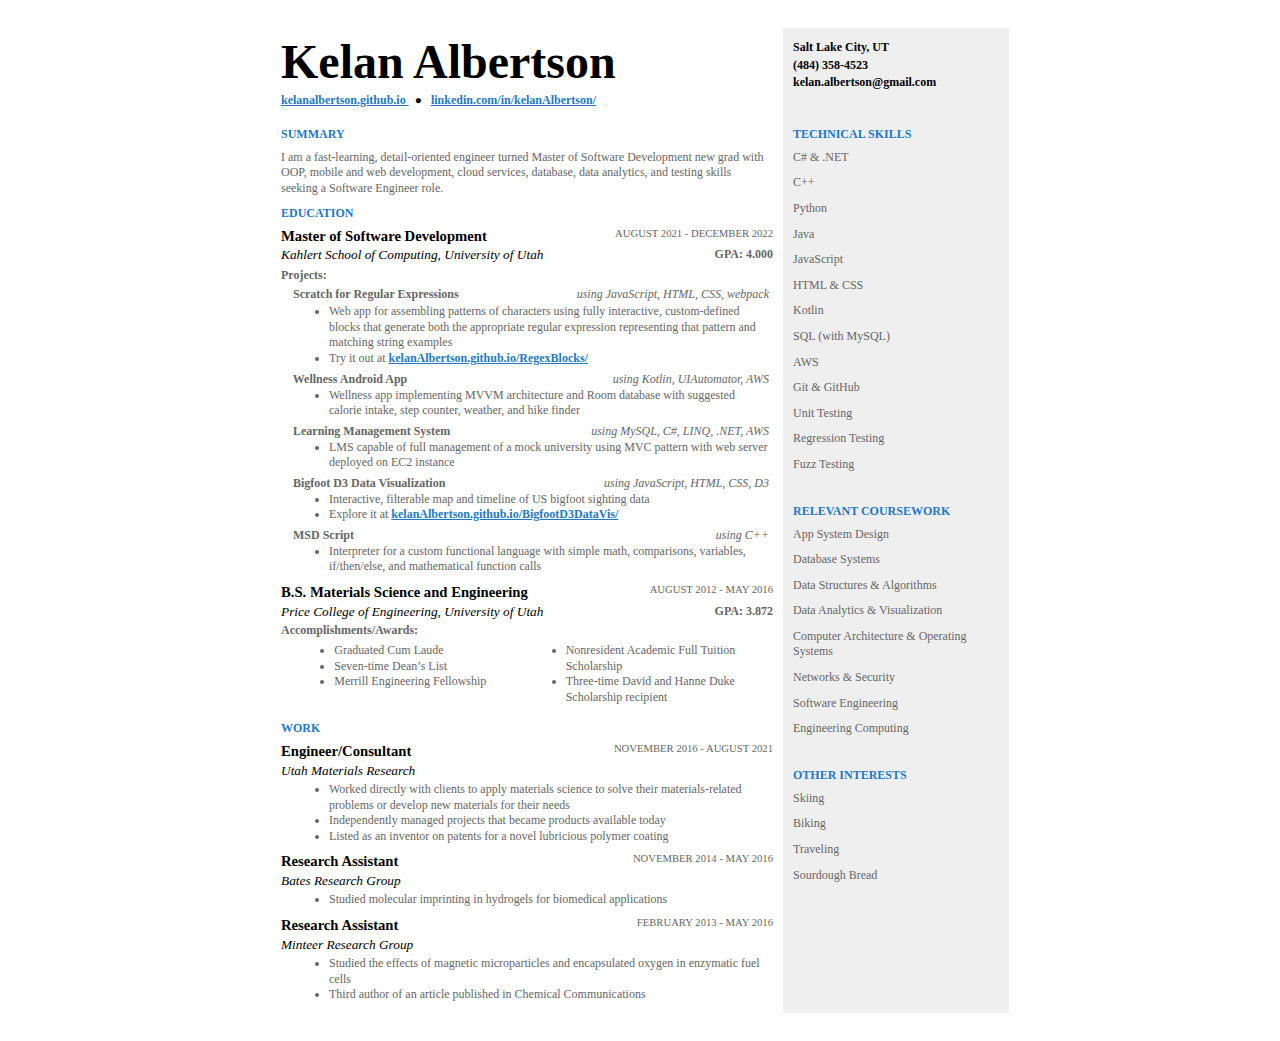
<file: index.html>
<html>
  <head>
    <title>Kelan Albertson</title>
    <meta charset="utf-8"/>
    <link rel="stylesheet" href="styles.css"/>
  </head>

  <body class="c30 doc-content">
    <table class="c7">
      <tr class="c24">
        <td class="c13" colspan="1" rowspan="1">
          <p class="c34 title" id="h.x8fm1uorkbaw">
            <span class="name">Kelan Albertson</span>
          </p>
          <p class="c34 subtitle" id="h.ymi089liagec">
            <span class="c17 bold">
              <a class="c45" href="https://kelanalbertson.github.io">kelanalbertson.github.io</a>
            </span>
            <span>&nbsp; &#9679; &nbsp;</span>
            <span class="c17 bold">
              <a class="c45" href="https://www.linkedin.com/in/kelanAlbertson/">linkedin.com/in/kelanAlbertson/</a>
            </span>
          </p>
        </td>
        <td class="c20" colspan="1" rowspan="1">
          <p class="contactInfo">
            <span class="c25 bold">Salt Lake City, UT</span>
          </p>
          <p class="contactInfo">
            <span class="c25 bold">(484) 358-4523</span>
          </p>
          <p class="contactInfo">
            <span class="c25 bold">kelan.albertson@gmail.com</span>
          </p>
        </td>
      </tr>
      <tr class="c53">
        <td class="c13" colspan="1" rowspan="1">
          <h1 class="firstSectionTitle" id="h.d723kzue6hcd">
            <span class="bold c22">SUMMARY</span>
          </h1>
          <p class="c47">
            <span class="plainText">I am a fast-learning, detail-oriented engineer turned Master of Software Development new grad with 
                OOP, mobile and web development, cloud services, database, data analytics, and testing skills seeking a 
                Software Engineer role.</span>
          </p>
          <h1 class="otherSectionTitle" id="h.2jguokxqg1i">
            <span>EDUCATION</span>
          </h1>
          <h2 class="subjectTitle" id="h.pfx0oz1lrxq0">
            <span class="alignLeft">Master of Software Development</span>
            <span class="dateRange alignRight">AUGUST 2021 - DECEMBER 2022</span>
            <br style="clear:both;"/>
          </h2>
          <h2 class="subjectSubtitle" id="h.jfdpucxq2d6q">
            <span class="c4 alignLeft">Kahlert School of Computing, University of Utah</span>
            <span class="gpa alignRight">GPA: 4.000</span>
            <br style="clear:both;"/>
          </h2>
          <p class="c15">
            <span class="bold c26">Projects:</span>
          </p>
          <a href="https://kelanalbertson.github.io/RegexBlocks/">
            <div class="highlightLink">
              <p class="c46">
                <span class="bold alignLeft">&nbsp; &nbsp; Scratch for Regular Expressions</span>
                <span class="c36 c28 alignRight">using JavaScript, HTML, CSS, webpack</span>
                <br style="clear:both;"/>
              </p>
              <ul class="c16 lst-kix_eiq15v8qhc3b-0 start">
                <li class="c3 li-bullet-0">
                  <span class="plainText">Web app for assembling patterns of characters using fully interactive, custom-defined blocks 
                      that generate both the appropriate regular expression representing that pattern and matching string examples</span>
                </li>
                <li class="c3 li-bullet-0">
                  <span class="plainText">Try it out at </span>
                  <span class="c17 bold">kelanAlbertson.github.io/RegexBlocks/
                    <!-- <a class="c45" href="https://kelanalbertson.github.io/RegexBlocks/">kelanAlbertson.github.io/RegexBlocks/</a> -->
                  </span>
                </li>
              </ul>
            </div>
          </a>
          <p class="c10">
            <span class="bold alignLeft">&nbsp; &nbsp; Wellness Android App</span>
            <span class="c36 c28 alignRight">using Kotlin, UIAutomator, AWS</span>
            <br style="clear:both;"/>
          </p>
          <ul class="c16 lst-kix_dtioxxule6tl-0 start">
            <li class="c3 li-bullet-0">
              <span class="plainText">Wellness app implementing MVVM architecture and Room database with suggested calorie intake, 
                step counter, weather, and hike finder</span>
            </li>
          </ul>
          <p class="c10">
            <span class="bold alignLeft">&nbsp; &nbsp; Learning Management System</span>
            <span class="c36 c28 alignRight">using MySQL, C#, LINQ, .NET, AWS</span>
            <br style="clear:both;"/>
          </p>
          <ul class="c16 lst-kix_assmsf8ayi2q-0 start">
            <li class="c3 li-bullet-0">
              <span class="plainText">LMS capable of full management of a mock university using MVC pattern with web server deployed on EC2 
                instance</span>
            </li>
          </ul>
          <a href="https://kelanalbertson.github.io/BigfootD3DataVis/">
            <div class="highlightLink">
              <p class="c10">
                <span class="bold alignLeft">&nbsp; &nbsp; Bigfoot D3 Data Visualization</span>
                <span class="c28 c36 alignRight">using JavaScript, HTML, CSS, D3</span>
                <br style="clear:both;"/>
              </p>
              <ul class="c16 lst-kix_exz8a46j8ltc-0 start">
                <li class="c3 li-bullet-0">
                  <span class="plainText">Interactive, filterable map and timeline of US bigfoot sighting data</span>
                </li>
                <li class="c3 li-bullet-0">
                  <span class="plainText">Explore it at </span>
                  <span class="c17 bold">kelanAlbertson.github.io/BigfootD3DataVis/
                    <!-- <a class="c45" href="https://kelanalbertson.github.io/BigfootD3DataVis/">kelanAlbertson.github.io/BigfootD3DataVis/</a> -->
                  </span>
                </li>
              </ul>
            </div>
          </a>
          <a href="https://github.com/kelanAlbertson/MSDscript">
            <div class="highlightLink">
              <p class="c10">
                  <span class="bold alignLeft">&nbsp; &nbsp; MSD Script</span>
                  <span class="c36 c28 alignRight">using C++</span>
                  <br style="clear:both;"/>
              </p>
              <ul class="c16 lst-kix_y09x7usdz5z4-0 start">
                <li class="c3 li-bullet-0">
                  <span class="plainText">Interpreter for a custom functional language with simple math, comparisons, variables, if/then/else, and 
                    mathematical function calls</span>
                  </li>
              </ul>
            </div>
          </a>
          <h2 class="subjectTitle" id="h.t8nfhkuzum25">
            <span class="alignLeft">B.S. Materials Science and Engineering</span>
            <span class="dateRange alignRight">AUGUST 2012 - MAY 2016</span>
            <br style="clear:both;"/>
          </h2>
          <h2 class="subjectSubtitle" id="h.lwccvj85msi4">
            <span class="c4 alignLeft">Price College of Engineering, University of Utah</span>
            <span class="gpa alignRight">GPA: 3.872</span>
            <br style="clear:both;"/>
          </h2>
          <p class="c34">
            <span class="c26 bold">Accomplishments/Awards:</span>
          </p>
          <table class="c7">
            <tr class="c54">
              <td class="c35" colspan="1" rowspan="1">
                <ul class="c16 lst-kix_emev3seqtxug-0 start">
                  <li class="c47 c52 li-bullet-0">
                    <span class="plainText">Graduated Cum Laude</span>
                  </li>
                  <li class="c47 c52 li-bullet-0">
                    <span class="plainText">Seven-time Dean&rsquo;s List</span>
                  </li>
                  <li class="c47 c52 li-bullet-0">
                    <span class="plainText">Merrill Engineering Fellowship</span>
                  </li>
                </ul>
              </td>
              <td class="c29" colspan="1" rowspan="1">
                <ul class="c16 lst-kix_ygbnepq87741-0 start">
                  <li class="c3 li-bullet-0">
                    <span class="plainText">Nonresident Academic Full Tuition Scholarship</span>
                  </li>
                  <li class="c3 li-bullet-0">
                    <span class="plainText">Three-time David and Hanne Duke Scholarship recipient</span>
                  </li>
                </ul>
              </td>
            </tr>
          </table>
          <h1 class="otherSectionTitle" id="h.i2cs5po29ltm">
            <span>WORK</span>
          </h1>
          <a href="http://utahmaterialsresearch.com/">
            <div class="highlightLink">
              <h2 class="subjectTitle" id="h.rfgvkg2ifhfd">
                <span class="alignLeft">Engineer/Consultant</span>
                <span class="dateRange alignRight">NOVEMBER 2016 - AUGUST 2021</span>
                <br style="clear:both;"/>
              </h2>
              <h2 class="subjectSubtitle" id="h.dg2ti43asjg5">
                <span class="c4">Utah Materials Research</span>
              </h2>
              <ul class="c16 lst-kix_vjpd0lhu9sqt-0 start">
                <li class="c3 li-bullet-0">
                  <span class="plainText">Worked directly with clients to apply materials science to solve their materials-related 
                      problems or develop new materials for their needs</span>
                </li>
                <li class="c3 li-bullet-0">
                  <span class="plainText">Independently managed projects that became products available today</span>
                </li>
                <li class="c3 li-bullet-0">
                  <span class="plainText">Listed as an inventor on patents for a novel lubricious polymer coating</span>
                </li>
              </ul>
            </div>
          </a>
          <a href="https://bates.eng.utah.edu/">
            <div class="highlightLink">
              <h2 class="subjectTitle" id="h.wj0puh61kxsr">
                <span class="alignLeft">Research Assistant</span>
                <span class="dateRange alignRight">&nbsp; &nbsp; NOVEMBER 2014 - MAY 2016</span>
                <br style="clear:both;"/>
              </h2>
              <h2 class="subjectSubtitle" id="h.upahj2o8kwpt">
                <span class="c4">Bates Research Group</span>
              </h2>
              <ul class="c16 lst-kix_dis5xyld7qab-0 start">
                <li class="c3 li-bullet-0">
                  <span class="plainText">Studied molecular imprinting in hydrogels for biomedical applications</span>
                </li>
              </ul>
            </div>
          </a>
          <a href="https://chem.utah.edu/directory/minteer/research-group/index.php">
            <div class="highlightLink">
              <h2 class="subjectTitle" id="h.1hxcpsc1hco2">
                <span class="alignLeft">Research Assistant</span>
                <span class="dateRange alignRight">FEBRUARY 2013 - MAY 2016</span>
                <br style="clear:both;"/>
              </h2>
              <h2 class="subjectSubtitle" id="h.lsspk4rqfiu6">
                <span class="c4">Minteer Research Group</span>
              </h2>
              <ul class="c16 lst-kix_p33w5eaoe1l3-0 start">
                <li class="c3 li-bullet-0">
                  <span class="plainText">Studied the effects of magnetic microparticles and encapsulated oxygen in enzymatic fuel cells</span>
                </li>
                <li class="c3 li-bullet-0">
                  <span class="plainText">Third author of an article published in Chemical Communications</span>
                </li>
              </ul>
            </div>
          </a>
        </td>
        <td class="c20" colspan="1" rowspan="1">
          <h1 class="firstSectionTitle" id="h.ca0awj8022e2">
            <span class="c22 bold">TECHNICAL SKILLS</span>
          </h1>
          <p class="rightColumnListItem">
            <span class="plainText">C# &amp; .NET</span>
          </p>
          <p class="rightColumnListItem">
            <span class="plainText">C++</span>
          </p>
          <p class="rightColumnListItem">
            <span class="plainText">Python</span>
          </p>
          <p class="rightColumnListItem">
            <span class="plainText">Java</span>
          </p>
          <p class="rightColumnListItem">
            <span class="plainText">JavaScript</span>
          </p>
          <p class="rightColumnListItem">
            <span class="plainText">HTML &amp; CSS</span>
          </p>
          <p class="rightColumnListItem">
            <span class="plainText">Kotlin</span>
          </p>
          <p class="rightColumnListItem">
            <span class="plainText">SQL (with MySQL)</span>
          </p>
          <p class="rightColumnListItem">
            <span class="plainText">AWS</span>
          </p>
          <p class="rightColumnListItem">
            <span class="plainText"> Git &amp; GitHub</span>
          </p>
          <p class="rightColumnListItem">
            <span class="plainText"> Unit Testing</span>
          </p>
          <p class="rightColumnListItem">
            <span class="plainText"> Regression Testing</span>
          </p>
          <p class="rightColumnListItem">
            <span class="plainText"> Fuzz Testing</span>
          </p>
          <p class="rightColumnListItem c14">
            <span class="plainText"></span>
          </p>
          <h1 class="otherSectionTitle" id="h.tuxh7mwdaxox">
            <span class="c22 bold">RELEVANT COURSEWORK</span>
          </h1>
          <p class="rightColumnListItem">
            <span class="plainText">App System Design</span>
          </p>
          <p class="rightColumnListItem">
            <span class="plainText">Database Systems</span>
          </p>
          <p class="rightColumnListItem">
            <span class="plainText">Data Structures &amp; Algorithms</span>
          </p>
          <p class="rightColumnListItem">
            <span class="plainText">Data Analytics &amp; Visualization</span>
          </p>
          <p class="rightColumnListItem">
            <span class="plainText">Computer Architecture &amp; Operating Systems</span>
          </p>
          <p class="rightColumnListItem">
            <span class="plainText">Networks &amp; Security</span>
          </p>
          <p class="rightColumnListItem">
            <span class="plainText">Software Engineering</span>
          </p>
          <p class="rightColumnListItem">
            <span class="plainText">Engineering Computing</span>
          </p>
          <p class="rightColumnListItem c14">
            <span class="plainText"></span>
          </p>
          <h1 class="otherSectionTitle" id="h.49nlb8nl24jx">
            <span class="c22 bold">OTHER INTERESTS</span>
          </h1>
          <p class="rightColumnListItem">
            <span class="plainText">Skiing</span>
          </p>
          <p class="rightColumnListItem">
            <span class="plainText">Biking</span>
          </p>
          <p class="rightColumnListItem">
            <span class="plainText">Traveling</span>
          </p>
          <p class="rightColumnListItem">
            <span class="plainText">Sourdough Bread</span>
          </p>
        </td>
      </tr>
    </table>
  </body>
</html>
</file>
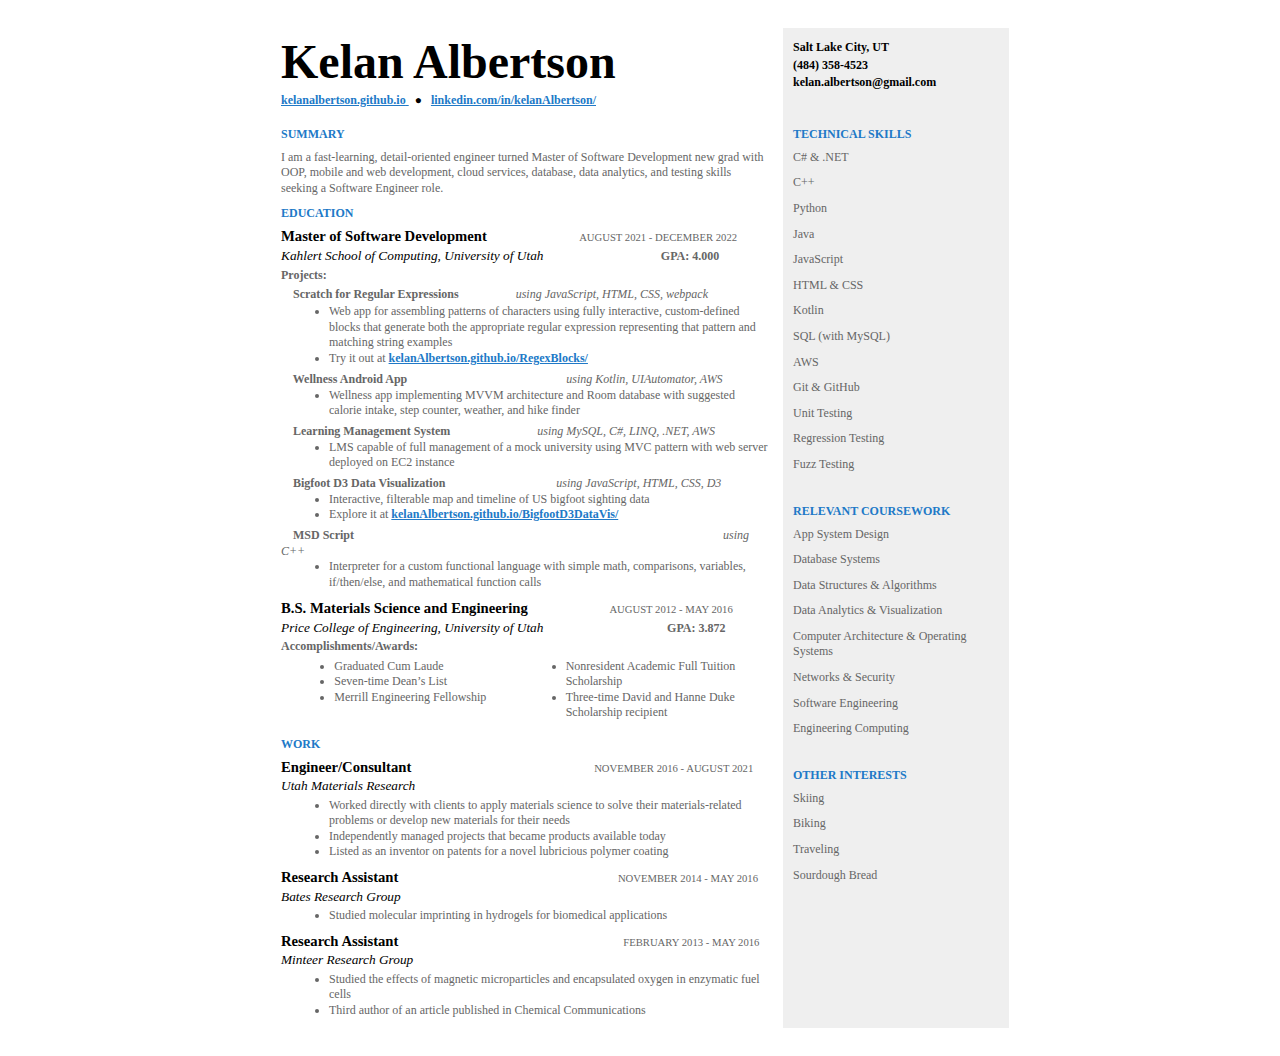
<file: HTMLResume.html>
<html>
  <head>
    <title>Kelan Albertson</title>
    <meta charset="utf-8"/>
    <link rel="stylesheet" href="styles.css"/>
  </head>

  <body class="c30 doc-content">
    <table class="c7">
      <tr class="c24">
        <td class="c13" colspan="1" rowspan="1">
          <p class="c34 title" id="h.x8fm1uorkbaw">
            <span class="name">Kelan Albertson</span>
          </p>
          <p class="c34 subtitle" id="h.ymi089liagec">
            <span class="c17 bold">
              <a class="c45" href="https://kelanalbertson.github.io">kelanalbertson.github.io</a>
            </span>
            <span>&nbsp; &#9679; &nbsp;</span>
            <span class="c17 bold">
              <a class="c45" href="https://www.linkedin.com/in/kelanAlbertson/">linkedin.com/in/kelanAlbertson/</a>
            </span>
          </p>
        </td>
        <td class="c20" colspan="1" rowspan="1">
          <p class="contactInfo">
            <span class="c25 bold">Salt Lake City, UT</span>
          </p>
          <p class="contactInfo">
            <span class="c25 bold">(484) 358-4523</span>
          </p>
          <p class="contactInfo">
            <span class="c25 bold">kelan.albertson@gmail.com</span>
          </p>
        </td>
      </tr>
      <tr class="c53">
        <td class="c13" colspan="1" rowspan="1">
          <h1 class="firstSectionTitle" id="h.d723kzue6hcd">
            <span class="bold c22">SUMMARY</span>
          </h1>
          <p class="c47">
            <span class="plainText">I am a fast-learning, detail-oriented engineer turned Master of Software Development new grad with 
                OOP, mobile and web development, cloud services, database, data analytics, and testing skills seeking a 
                Software Engineer role.</span>
          </p>
          <h1 class="otherSectionTitle" id="h.2jguokxqg1i">
            <span>EDUCATION</span>
          </h1>
          <h2 class="subjectTitle" id="h.pfx0oz1lrxq0">
            <span>Master of Software Development &nbsp; &nbsp; &nbsp; &nbsp; &nbsp; &nbsp; &nbsp; &nbsp; &nbsp; &nbsp;</span>
            <span class="dateRange">&nbsp; &nbsp; &nbsp; AUGUST 2021 - DECEMBER 2022 </span>
          </h2>
          <h2 class="subjectSubtitle" id="h.jfdpucxq2d6q">
            <span class="c4">Kahlert School of Computing, University of Utah</span>
            <span class="c42">&nbsp; &nbsp; &nbsp; &nbsp; &nbsp; &nbsp; &nbsp; &nbsp; &nbsp; &nbsp; &nbsp; &nbsp; &nbsp; 
                &nbsp; &nbsp; &nbsp; &nbsp;</span>
            <span class="gpa">GPA: 4.000</span>
          </h2>
          <p class="c15">
            <span class="bold c26">Projects:</span>
          </p>
          <a href="https://kelanalbertson.github.io/RegexBlocks/">
            <p class="c46">
              <span class="bold">&nbsp; &nbsp; Scratch for Regular Expressions &nbsp; &nbsp; &nbsp; &nbsp; &nbsp; &nbsp; 
                &nbsp; &nbsp; &nbsp;</span>
              <span class="c36 c28">using JavaScript, HTML, CSS, webpack</span>
            </p>
            <ul class="c16 lst-kix_eiq15v8qhc3b-0 start">
              <li class="c3 li-bullet-0">
                <span class="plainText">Web app for assembling patterns of characters using fully interactive, custom-defined blocks 
                    that generate both the appropriate regular expression representing that pattern and matching string examples</span>
              </li>
              <li class="c3 li-bullet-0">
                <span class="plainText">Try it out at </span>
                <span class="c17 bold">kelanAlbertson.github.io/RegexBlocks/
                  <!-- <a class="c45" href="https://kelanalbertson.github.io/RegexBlocks/">kelanAlbertson.github.io/RegexBlocks/</a> -->
                </span>
              </li>
            </ul>
          </a>
          <p class="c10">
            <span class="bold">&nbsp; &nbsp; Wellness Android App &nbsp; &nbsp; &nbsp; &nbsp; &nbsp; &nbsp; &nbsp; &nbsp; 
                &nbsp; &nbsp; &nbsp; &nbsp; &nbsp; &nbsp; &nbsp; &nbsp; &nbsp; &nbsp; &nbsp; &nbsp; &nbsp; &nbsp; &nbsp; 
                &nbsp; &nbsp; &nbsp;</span>
            <span class="c36 c28">using Kotlin, UIAutomator, AWS</span>
          </p>
          <ul class="c16 lst-kix_dtioxxule6tl-0 start">
            <li class="c3 li-bullet-0">
              <span class="plainText">Wellness app implementing MVVM architecture and Room database with suggested calorie intake, 
                step counter, weather, and hike finder</span>
            </li>
          </ul>
          <p class="c10">
            <span class="bold">&nbsp; &nbsp; Learning Management System &nbsp; &nbsp; &nbsp; &nbsp; &nbsp; &nbsp; &nbsp; 
                &nbsp; &nbsp; &nbsp; &nbsp; &nbsp; &nbsp; &nbsp;</span>
            <span class="c36 c28">using MySQL, C#, LINQ, .NET, AWS</span>
          </p>
          <ul class="c16 lst-kix_assmsf8ayi2q-0 start">
            <li class="c3 li-bullet-0">
              <span class="plainText">LMS capable of full management of a mock university using MVC pattern with web server deployed on EC2 
                instance</span>
            </li>
          </ul>
          <a href="https://kelanalbertson.github.io/BigfootD3DataVis/">
            <p class="c10">
              <span class="bold">&nbsp; &nbsp; Bigfoot D3 Data Visualization &nbsp; &nbsp; &nbsp; &nbsp; &nbsp; &nbsp; &nbsp; 
                &nbsp; &nbsp; &nbsp; &nbsp; &nbsp; &nbsp; &nbsp; &nbsp; &nbsp; &nbsp; &nbsp;</span>
              <span class="c28 c36">using JavaScript, HTML, CSS, D3</span>
            </p>
            <ul class="c16 lst-kix_exz8a46j8ltc-0 start">
              <li class="c3 li-bullet-0">
                <span class="plainText">Interactive, filterable map and timeline of US bigfoot sighting data</span>
              </li>
              <li class="c3 li-bullet-0">
                <span class="plainText">Explore it at </span>
                <span class="c17 bold">kelanAlbertson.github.io/BigfootD3DataVis/
                  <!-- <a class="c45" href="https://kelanalbertson.github.io/BigfootD3DataVis/">kelanAlbertson.github.io/BigfootD3DataVis/</a> -->
                </span>
              </li>
            </ul>
          </a>
          <a href="https://github.com/kelanAlbertson/MSDscript">
            <p class="c10">
                <span class="bold">&nbsp; &nbsp; MSD Script &nbsp; &nbsp; &nbsp; &nbsp; &nbsp; &nbsp; &nbsp; &nbsp; &nbsp; &nbsp; 
                    &nbsp; &nbsp; &nbsp; &nbsp; &nbsp; &nbsp; &nbsp; &nbsp; &nbsp; &nbsp; &nbsp; &nbsp; &nbsp; &nbsp; &nbsp; 
                    &nbsp; &nbsp; &nbsp; &nbsp; &nbsp; &nbsp; &nbsp; &nbsp; &nbsp; &nbsp; &nbsp; &nbsp; &nbsp; &nbsp; &nbsp; 
                    &nbsp; &nbsp; &nbsp; &nbsp; &nbsp; &nbsp; &nbsp; &nbsp; &nbsp; &nbsp; &nbsp; &nbsp; &nbsp; &nbsp; &nbsp; 
                    &nbsp; &nbsp; &nbsp; &nbsp; &nbsp; &nbsp;</span>
                <span class="c36 c28">using C++</span>
            </p>
            <ul class="c16 lst-kix_y09x7usdz5z4-0 start">
                <li class="c3 li-bullet-0">
                <span>Interpreter for a custom functional language with simple math, comparisons, variables, if/then/else, and 
                mathematical function calls</span>
                </li>
            </ul>
          </a>
          <h2 class="subjectTitle" id="h.t8nfhkuzum25">
            <span>B.S. Materials Science and Engineering &nbsp; &nbsp; &nbsp; &nbsp; &nbsp; &nbsp; &nbsp; &nbsp; &nbsp; &nbsp;</span>
            <span class="dateRange">&nbsp; AUGUST 2012 - MAY 2016</span>
          </h2>
          <h2 class="subjectSubtitle" id="h.lwccvj85msi4">
            <span class="c4">Price College of Engineering, University of Utah &nbsp; &nbsp; &nbsp; &nbsp; &nbsp; &nbsp; 
                &nbsp; &nbsp; &nbsp; &nbsp; &nbsp; &nbsp; &nbsp; &nbsp; &nbsp; &nbsp; &nbsp; &nbsp;</span>
            <span class="gpa">GPA: 3.872</span>
          </h2>
          <p class="c34">
            <span class="c26 bold">Accomplishments/Awards:</span>
          </p>
          <a id="t.4e76ae4faa3c36bb2d2b321ae976773e37b106bb"></a>
          <a id="t.1"></a>
          <table class="c7">
            <tr class="c54">
              <td class="c35" colspan="1" rowspan="1">
                <ul class="c16 lst-kix_emev3seqtxug-0 start">
                  <li class="c47 c52 li-bullet-0">
                    <span class="plainText">Graduated Cum Laude</span>
                  </li>
                  <li class="c47 c52 li-bullet-0">
                    <span class="plainText">Seven-time Dean&rsquo;s List</span>
                  </li>
                  <li class="c47 c52 li-bullet-0">
                    <span class="plainText">Merrill Engineering Fellowship</span>
                  </li>
                </ul>
              </td>
              <td class="c29" colspan="1" rowspan="1">
                <ul class="c16 lst-kix_ygbnepq87741-0 start">
                  <li class="c3 li-bullet-0">
                    <span class="plainText">Nonresident Academic Full Tuition Scholarship</span>
                  </li>
                  <li class="c3 li-bullet-0">
                    <span class="plainText">Three-time David and Hanne Duke Scholarship recipient</span>
                  </li>
                </ul>
              </td>
            </tr>
          </table>
          <h1 class="otherSectionTitle" id="h.i2cs5po29ltm">
            <span>WORK</span>
          </h1>
          <a href="http://utahmaterialsresearch.com/">
            <h2 class="subjectTitle" id="h.rfgvkg2ifhfd">
              <span>Engineer/Consultant &nbsp; &nbsp; &nbsp; &nbsp; &nbsp; &nbsp; &nbsp; &nbsp; &nbsp; &nbsp; &nbsp; &nbsp; 
                &nbsp; &nbsp; &nbsp; &nbsp; &nbsp; &nbsp; &nbsp; &nbsp; &nbsp; &nbsp; &nbsp; </span>
              <span class="dateRange">&nbsp; &nbsp; NOVEMBER 2016 - AUGUST 2021</span>
            </h2>
            <h2 class="subjectSubtitle" id="h.dg2ti43asjg5">
              <span class="c4">Utah Materials Research</span>
            </h2>
            <ul class="c16 lst-kix_vjpd0lhu9sqt-0 start">
              <li class="c3 li-bullet-0">
                <span class="plainText">Worked directly with clients to apply materials science to solve their materials-related 
                    problems or develop new materials for their needs</span>
              </li>
              <li class="c3 li-bullet-0">
                <span class="plainText">Independently managed projects that became products available today</span>
              </li>
              <li class="c3 li-bullet-0">
                <span class="plainText">Listed as an inventor on patents for a novel lubricious polymer coating</span>
              </li>
            </ul>
          </a>
          <a href="https://bates.eng.utah.edu/">
            <h2 class="subjectTitle" id="h.wj0puh61kxsr">
              <span>Research Assistant &nbsp; &nbsp; &nbsp; &nbsp; &nbsp; &nbsp; &nbsp; &nbsp; &nbsp; &nbsp; &nbsp; &nbsp; 
                &nbsp; &nbsp; &nbsp; &nbsp; &nbsp; &nbsp; &nbsp; &nbsp; &nbsp; &nbsp; &nbsp; &nbsp; &nbsp; &nbsp;
                &nbsp; &nbsp;</span>
              <span class="dateRange">&nbsp; &nbsp; NOVEMBER 2014 - MAY 2016</span>
            </h2>
            <h2 class="subjectSubtitle" id="h.upahj2o8kwpt">
              <span class="c4">Bates Research Group</span>
            </h2>
            <ul class="c16 lst-kix_dis5xyld7qab-0 start">
              <li class="c3 li-bullet-0">
                <span class="plainText">Studied molecular imprinting in hydrogels for biomedical applications</span>
              </li>
            </ul>
          </a>
          <a href="https://chem.utah.edu/directory/minteer/research-group/index.php">
            <h2 class="subjectTitle" id="h.1hxcpsc1hco2">
              <span>Research Assistant &nbsp; &nbsp; &nbsp; &nbsp; &nbsp; &nbsp; &nbsp; &nbsp; &nbsp; &nbsp; &nbsp; 
                &nbsp; &nbsp; &nbsp; &nbsp; &nbsp; &nbsp; &nbsp; &nbsp; &nbsp; &nbsp; &nbsp; &nbsp; &nbsp; &nbsp; &nbsp; 
                &nbsp; &nbsp;</span>
              <span class="dateRange">&nbsp; &nbsp; &nbsp; FEBRUARY 2013 - MAY 2016</span>
            </h2>
            <h2 class="subjectSubtitle" id="h.lsspk4rqfiu6">
              <span class="c4">Minteer Research Group</span>
            </h2>
            <ul class="c16 lst-kix_p33w5eaoe1l3-0 start">
              <li class="c3 li-bullet-0">
                <span class="plainText">Studied the effects of magnetic microparticles and encapsulated oxygen in enzymatic fuel cells</span>
              </li>
              <li class="c3 li-bullet-0">
                <span class="plainText">Third author of an article published in Chemical Communications</span>
              </li>
            </ul>
          </a>
        </td>
        <td class="c20" colspan="1" rowspan="1">
          <h1 class="firstSectionTitle" id="h.ca0awj8022e2">
            <span class="c22 bold">TECHNICAL SKILLS</span>
          </h1>
          <p class="rightColumnListItem">
            <span class="plainText">C# &amp; .NET</span>
          </p>
          <p class="rightColumnListItem">
            <span class="plainText">C++</span>
          </p>
          <p class="rightColumnListItem">
            <span class="plainText">Python</span>
          </p>
          <p class="rightColumnListItem">
            <span class="plainText">Java</span>
          </p>
          <p class="rightColumnListItem">
            <span class="plainText">JavaScript</span>
          </p>
          <p class="rightColumnListItem">
            <span class="plainText">HTML &amp; CSS</span>
          </p>
          <p class="rightColumnListItem">
            <span class="plainText">Kotlin</span>
          </p>
          <p class="rightColumnListItem">
            <span class="plainText">SQL (with MySQL)</span>
          </p>
          <p class="rightColumnListItem">
            <span class="plainText">AWS</span>
          </p>
          <p class="rightColumnListItem">
            <span class="plainText"> Git &amp; GitHub</span>
          </p>
          <p class="rightColumnListItem">
            <span class="plainText"> Unit Testing</span>
          </p>
          <p class="rightColumnListItem">
            <span class="plainText"> Regression Testing</span>
          </p>
          <p class="rightColumnListItem">
            <span class="plainText"> Fuzz Testing</span>
          </p>
          <p class="rightColumnListItem c14">
            <span class="plainText"></span>
          </p>
          <h1 class="otherSectionTitle" id="h.tuxh7mwdaxox">
            <span class="c22 bold">RELEVANT COURSEWORK</span>
          </h1>
          <p class="rightColumnListItem">
            <span class="plainText">App System Design</span>
          </p>
          <p class="rightColumnListItem">
            <span class="plainText">Database Systems</span>
          </p>
          <p class="rightColumnListItem">
            <span class="plainText">Data Structures &amp; Algorithms</span>
          </p>
          <p class="rightColumnListItem">
            <span class="plainText">Data Analytics &amp; Visualization</span>
          </p>
          <p class="rightColumnListItem">
            <span class="plainText">Computer Architecture &amp; Operating Systems</span>
          </p>
          <p class="rightColumnListItem">
            <span class="plainText">Networks &amp; Security</span>
          </p>
          <p class="rightColumnListItem">
            <span class="plainText">Software Engineering</span>
          </p>
          <p class="rightColumnListItem">
            <span class="plainText">Engineering Computing</span>
          </p>
          <p class="rightColumnListItem c14">
            <span class="plainText"></span>
          </p>
          <h1 class="otherSectionTitle" id="h.49nlb8nl24jx">
            <span class="c22 bold">OTHER INTERESTS</span>
          </h1>
          <p class="rightColumnListItem">
            <span class="plainText">Skiing</span>
          </p>
          <p class="rightColumnListItem">
            <span class="plainText">Biking</span>
          </p>
          <p class="rightColumnListItem">
            <span class="plainText">Traveling</span>
          </p>
          <p class="rightColumnListItem">
            <span class="plainText">Sourdough Bread</span>
          </p>
        </td>
      </tr>
    </table>
  </body>
</html>
</file>
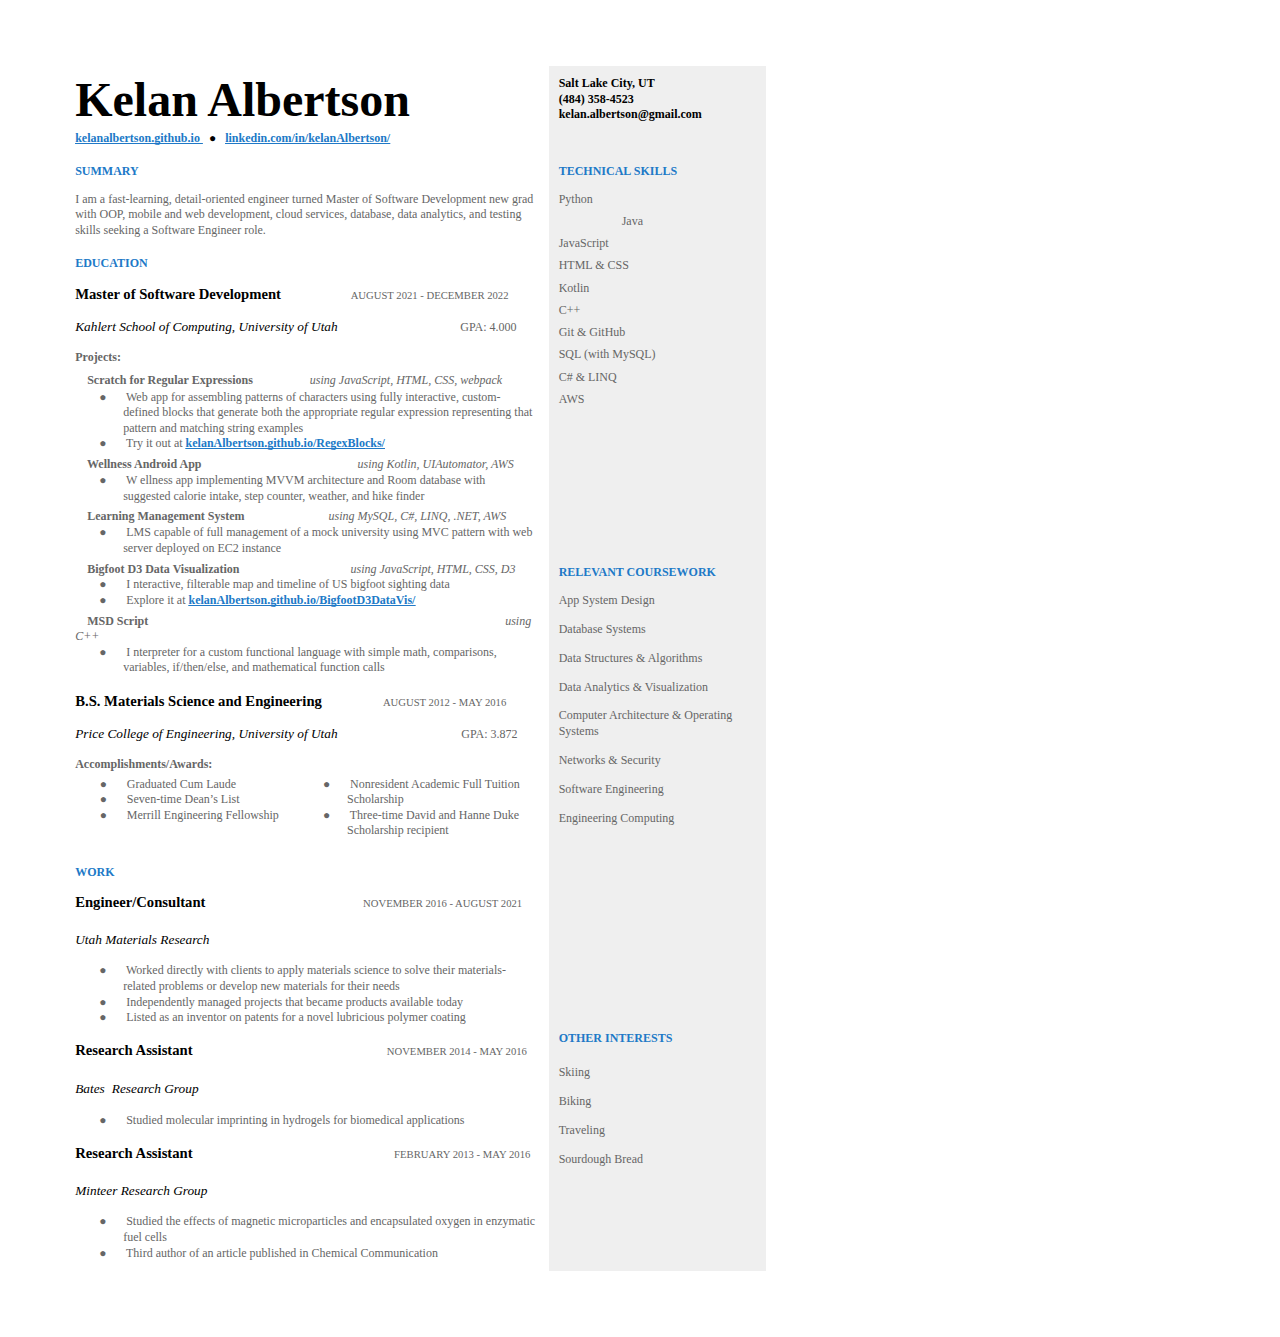
<file: ResumeforHTMLFormat.html>
<html>
    <head>
        <meta content="text/html; charset=UTF-8" http-equiv="content-type">
        <style type="text/css">@import url('https://themes.googleusercontent.com/fonts/css?kit=RFda8w1V0eDZheqfcyQ4EGb3DKsRMD34dqg1gT8Z-p6isjtAVhoKeKPV_uAAgBOSk3k702ZOKiLJc3WVjuplzPesZW2xOQ-xsNqO47m55DA');
            ul.lst-kix_exz8a46j8ltc-7{
                list-style-type:none
            }
            ul.lst-kix_dis5xyld7qab-1{
                list-style-type:none
            }
            ul.lst-kix_exz8a46j8ltc-6{
                list-style-type:none
            }
            ul.lst-kix_dis5xyld7qab-0{
                list-style-type:none
            }
            ul.lst-kix_exz8a46j8ltc-8{
                list-style-type:none
            }
            ul.lst-kix_dis5xyld7qab-5{
                list-style-type:none
            }
            ul.lst-kix_dis5xyld7qab-4{
                list-style-type:none
            }
            ul.lst-kix_dis5xyld7qab-3{
                list-style-type:none
            }
            .lst-kix_vjpd0lhu9sqt-8>li:before{
                content:"\0025a0  "
            }
            ul.lst-kix_dis5xyld7qab-2{
                list-style-type:none
            }
            .lst-kix_dtioxxule6tl-1>li:before{
                content:"\0025cb  "
            }
            .lst-kix_dtioxxule6tl-3>li:before{
                content:"\0025cf  "
            }
            .lst-kix_vjpd0lhu9sqt-1>li:before{
                content:"\0025cb  "
            }
            .lst-kix_p33w5eaoe1l3-0>li:before{
                content:"\0025cf  "
            }
            .lst-kix_dtioxxule6tl-0>li:before{
                content:"\0025cf  "
            }
            .lst-kix_dtioxxule6tl-4>li:before{
                content:"\0025cb  "
            }
            .lst-kix_vjpd0lhu9sqt-0>li:before{
                content:"\0025cf  "
            }
            .lst-kix_p33w5eaoe1l3-1>li:before{
                content:"\0025cb  "
            }
            .lst-kix_dtioxxule6tl-2>li:before{
                content:"\0025a0  "
            }
            .lst-kix_p33w5eaoe1l3-6>li:before{
                content:"\0025cf  "
            }
            .lst-kix_p33w5eaoe1l3-8>li:before{
                content:"\0025a0  "
            }
            .lst-kix_p33w5eaoe1l3-5>li:before{
                content:"\0025a0  "
            }
            .lst-kix_p33w5eaoe1l3-2>li:before{
                content:"\0025a0  "
            }
            .lst-kix_p33w5eaoe1l3-4>li:before{
                content:"\0025cb  "
            }
            .lst-kix_vjpd0lhu9sqt-2>li:before{
                content:"\0025a0  "
            }
            .lst-kix_p33w5eaoe1l3-3>li:before{
                content:"\0025cf  "
            }
            .lst-kix_vjpd0lhu9sqt-3>li:before{
                content:"\0025cf  "
            }
            .lst-kix_vjpd0lhu9sqt-4>li:before{
                content:"\0025cb  "
            }
            ul.lst-kix_exz8a46j8ltc-1{
                list-style-type:none
            }
            .lst-kix_vjpd0lhu9sqt-5>li:before{
                content:"\0025a0  "
            }
            .lst-kix_vjpd0lhu9sqt-7>li:before{
                content:"\0025cb  "
            }
            ul.lst-kix_exz8a46j8ltc-0{
                list-style-type:none
            }
            ul.lst-kix_exz8a46j8ltc-3{
                list-style-type:none
            }
            ul.lst-kix_exz8a46j8ltc-2{
                list-style-type:none
            }
            ul.lst-kix_exz8a46j8ltc-5{
                list-style-type:none
            }
            .lst-kix_vjpd0lhu9sqt-6>li:before{
                content:"\0025cf  "
            }
            ul.lst-kix_exz8a46j8ltc-4{
                list-style-type:none
            }
            .lst-kix_p33w5eaoe1l3-7>li:before{
                content:"\0025cb  "
            }
            .lst-kix_eiq15v8qhc3b-8>li:before{
                content:"\0025a0  "
            }
            .lst-kix_eiq15v8qhc3b-7>li:before{
                content:"\0025cb  "
            }
            .lst-kix_eiq15v8qhc3b-6>li:before{
                content:"\0025cf  "
            }
            .lst-kix_eiq15v8qhc3b-4>li:before{
                content:"\0025cb  "
            }
            .lst-kix_eiq15v8qhc3b-3>li:before{
                content:"\0025cf  "
            }
            .lst-kix_eiq15v8qhc3b-5>li:before{
                content:"\0025a0  "
            }
            .lst-kix_yf0reg1hr7j1-6>li:before{
                content:"\0025cf  "
            }
            .lst-kix_yf0reg1hr7j1-8>li:before{
                content:"\0025a0  "
            }
            .lst-kix_dis5xyld7qab-5>li:before{
                content:"\0025a0  "
            }
            .lst-kix_yf0reg1hr7j1-7>li:before{
                content:"\0025cb  "
            }
            .lst-kix_eiq15v8qhc3b-0>li:before{
                content:"\0025cf  "
            }
            .lst-kix_eiq15v8qhc3b-1>li:before{
                content:"\0025cb  "
            }
            .lst-kix_dis5xyld7qab-4>li:before{
                content:"\0025cb  "
            }
            .lst-kix_eiq15v8qhc3b-2>li:before{
                content:"\0025a0  "
            }
            .lst-kix_dis5xyld7qab-3>li:before{
                content:"\0025cf  "
            }
            .lst-kix_dis5xyld7qab-0>li:before{
                content:"\0025cf  "
            }
            .lst-kix_dis5xyld7qab-2>li:before{
                content:"\0025a0  "
            }
            .lst-kix_dis5xyld7qab-1>li:before{
                content:"\0025cb  "
            }
            ul.lst-kix_5i8t7umqdy6e-6{list-style-type:none}
            ul.lst-kix_5i8t7umqdy6e-5{list-style-type:none}
            ul.lst-kix_5i8t7umqdy6e-4{list-style-type:none}
            ul.lst-kix_5i8t7umqdy6e-3{list-style-type:none}
            ul.lst-kix_5i8t7umqdy6e-8{list-style-type:none}
            ul.lst-kix_5i8t7umqdy6e-7{list-style-type:none}
            ul.lst-kix_5i8t7umqdy6e-2{list-style-type:none}
            ul.lst-kix_5i8t7umqdy6e-1{list-style-type:none}
            ul.lst-kix_5i8t7umqdy6e-0{list-style-type:none}
            .lst-kix_dis5xyld7qab-6>li:before{content:"\0025cf  "}
            .lst-kix_dis5xyld7qab-7>li:before{content:"\0025cb  "}
            .lst-kix_dis5xyld7qab-8>li:before{content:"\0025a0  "}
            .lst-kix_assmsf8ayi2q-1>li:before{content:"\0025cb  "}
            .lst-kix_ygbnepq87741-6>li:before{content:"\0025cf  "}
            .lst-kix_ygbnepq87741-4>li:before{content:"\0025cb  "}
            ul.lst-kix_eiq15v8qhc3b-0{list-style-type:none}
            .lst-kix_assmsf8ayi2q-5>li:before{content:"\0025a0  "}
            .lst-kix_ygbnepq87741-2>li:before{content:"\0025a0  "}
            ul.lst-kix_eiq15v8qhc3b-5{list-style-type:none}
            ul.lst-kix_d52h1clnbs3c-5{list-style-type:none}
            ul.lst-kix_eiq15v8qhc3b-6{list-style-type:none}
            ul.lst-kix_d52h1clnbs3c-6{list-style-type:none}
            ul.lst-kix_eiq15v8qhc3b-7{list-style-type:none}
            ul.lst-kix_d52h1clnbs3c-7{list-style-type:none}
            ul.lst-kix_eiq15v8qhc3b-8{list-style-type:none}
            ul.lst-kix_d52h1clnbs3c-8{list-style-type:none}
            ul.lst-kix_eiq15v8qhc3b-1{list-style-type:none}
            ul.lst-kix_eiq15v8qhc3b-2{list-style-type:none}
            ul.lst-kix_eiq15v8qhc3b-3{list-style-type:none}
            .lst-kix_assmsf8ayi2q-3>li:before{content:"\0025cf  "}
            .lst-kix_ygbnepq87741-0>li:before{content:"\0025cf  "}
            ul.lst-kix_eiq15v8qhc3b-4{list-style-type:none}
            ul.lst-kix_d52h1clnbs3c-0{list-style-type:none}
            ul.lst-kix_d52h1clnbs3c-1{list-style-type:none}
            ul.lst-kix_d52h1clnbs3c-2{list-style-type:none}
            ul.lst-kix_d52h1clnbs3c-3{list-style-type:none}
            ul.lst-kix_d52h1clnbs3c-4{list-style-type:none}
            .lst-kix_yf0reg1hr7j1-0>li:before{content:"\0025cf  "}
            .lst-kix_assmsf8ayi2q-7>li:before{content:"\0025cb  "}
            .lst-kix_yf0reg1hr7j1-2>li:before{content:"\0025a0  "}
            .lst-kix_yf0reg1hr7j1-4>li:before{content:"\0025cb  "}
            .lst-kix_5i8t7umqdy6e-1>li:before{content:"\0025cb  "}
            .lst-kix_o02w6elt8i49-3>li:before{content:"\0025cf  "}
            .lst-kix_5i8t7umqdy6e-7>li:before{content:"\0025cb  "}
            .lst-kix_emev3seqtxug-7>li:before{content:"\0025cb  "}
            .lst-kix_o02w6elt8i49-1>li:before{content:"\0025cb  "}
            .lst-kix_o02w6elt8i49-5>li:before{content:"\0025a0  "}
            ul.lst-kix_o02w6elt8i49-6{list-style-type:none}
            ul.lst-kix_o02w6elt8i49-7{list-style-type:none}
            ul.lst-kix_o02w6elt8i49-8{list-style-type:none}
            ul.lst-kix_o02w6elt8i49-2{list-style-type:none}
            .lst-kix_5i8t7umqdy6e-3>li:before{content:"\0025cf  "}
            ul.lst-kix_o02w6elt8i49-3{list-style-type:none}
            ul.lst-kix_o02w6elt8i49-4{list-style-type:none}
            ul.lst-kix_o02w6elt8i49-5{list-style-type:none}
            .lst-kix_emev3seqtxug-3>li:before{content:"\0025cf  "}
            .lst-kix_5i8t7umqdy6e-5>li:before{content:"\0025a0  "}
            ul.lst-kix_o02w6elt8i49-0{list-style-type:none}
            ul.lst-kix_o02w6elt8i49-1{list-style-type:none}
            ul.lst-kix_assmsf8ayi2q-7{list-style-type:none}
            ul.lst-kix_hdrlpfijzox9-6{list-style-type:none}
            ul.lst-kix_assmsf8ayi2q-6{list-style-type:none}
            ul.lst-kix_hdrlpfijzox9-7{list-style-type:none}
            ul.lst-kix_hdrlpfijzox9-8{list-style-type:none}
            ul.lst-kix_assmsf8ayi2q-8{list-style-type:none}
            ul.lst-kix_assmsf8ayi2q-3{list-style-type:none}
            ul.lst-kix_assmsf8ayi2q-2{list-style-type:none}
            ul.lst-kix_assmsf8ayi2q-5{list-style-type:none}
            ul.lst-kix_assmsf8ayi2q-4{list-style-type:none}
            .lst-kix_o02w6elt8i49-7>li:before{content:"\0025cb  "}
            ul.lst-kix_assmsf8ayi2q-1{list-style-type:none}
            ul.lst-kix_hdrlpfijzox9-0{list-style-type:none}
            .lst-kix_emev3seqtxug-5>li:before{content:"\0025a0  "}
            ul.lst-kix_assmsf8ayi2q-0{list-style-type:none}
            ul.lst-kix_hdrlpfijzox9-1{list-style-type:none}
            ul.lst-kix_hdrlpfijzox9-2{list-style-type:none}
            ul.lst-kix_hdrlpfijzox9-3{list-style-type:none}
            ul.lst-kix_hdrlpfijzox9-4{list-style-type:none}
            ul.lst-kix_hdrlpfijzox9-5{list-style-type:none}
            .lst-kix_hdrlpfijzox9-8>li:before{content:"\0025a0  "}
            ul.lst-kix_vjpd0lhu9sqt-2{list-style-type:none}
            ul.lst-kix_vjpd0lhu9sqt-1{list-style-type:none}
            ul.lst-kix_vjpd0lhu9sqt-0{list-style-type:none}
            .lst-kix_hdrlpfijzox9-2>li:before{content:"\0025a0  "}
            .lst-kix_hdrlpfijzox9-6>li:before{content:"\0025cf  "}
            .lst-kix_dtioxxule6tl-5>li:before{content:"\0025a0  "}
            .lst-kix_dtioxxule6tl-7>li:before{content:"\0025cb  "}
            .lst-kix_hdrlpfijzox9-4>li:before{content:"\0025cb  "}
            .lst-kix_emev3seqtxug-1>li:before{content:"\0025cb  "}
            ul.lst-kix_vjpd0lhu9sqt-8{list-style-type:none}
            ul.lst-kix_vjpd0lhu9sqt-7{list-style-type:none}
            ul.lst-kix_vjpd0lhu9sqt-6{list-style-type:none}
            ul.lst-kix_vjpd0lhu9sqt-5{list-style-type:none}
            ul.lst-kix_vjpd0lhu9sqt-4{list-style-type:none}
            .lst-kix_ygbnepq87741-8>li:before{content:"\0025a0  "}
            ul.lst-kix_vjpd0lhu9sqt-3{list-style-type:none}
            .lst-kix_hdrlpfijzox9-0>li:before{content:"\0025cf  "}
            .lst-kix_d52h1clnbs3c-5>li:before{content:"\0025a0  "}
            ul.lst-kix_emev3seqtxug-7{list-style-type:none}
            .lst-kix_d52h1clnbs3c-3>li:before{content:"\0025cf  "}
            ul.lst-kix_emev3seqtxug-6{list-style-type:none}
            .lst-kix_d52h1clnbs3c-2>li:before{content:"\0025a0  "}
            ul.lst-kix_emev3seqtxug-8{list-style-type:none}
            .lst-kix_d52h1clnbs3c-6>li:before{content:"\0025cf  "}
            .lst-kix_d52h1clnbs3c-1>li:before{content:"\0025cb  "}
            .lst-kix_d52h1clnbs3c-7>li:before{content:"\0025cb  "}
            .lst-kix_d52h1clnbs3c-0>li:before{content:"\00200b  "}
            .lst-kix_d52h1clnbs3c-8>li:before{content:"\0025a0  "}
            .lst-kix_d52h1clnbs3c-4>li:before{content:"\0025cb  "}
            ul.lst-kix_yf0reg1hr7j1-1{list-style-type:none}
            ul.lst-kix_yf0reg1hr7j1-2{list-style-type:none}
            ul.lst-kix_yf0reg1hr7j1-3{list-style-type:none}
            ul.lst-kix_yf0reg1hr7j1-4{list-style-type:none}
            ul.lst-kix_yf0reg1hr7j1-0{list-style-type:none}
            ul.lst-kix_yf0reg1hr7j1-5{list-style-type:none}
            ul.lst-kix_yf0reg1hr7j1-6{list-style-type:none}
            ul.lst-kix_yf0reg1hr7j1-7{list-style-type:none}
            ul.lst-kix_yf0reg1hr7j1-8{list-style-type:none}
            ul.lst-kix_3expns8knkd9-2{list-style-type:none}
            ul.lst-kix_3expns8knkd9-1{list-style-type:none}
            .lst-kix_exz8a46j8ltc-8>li:before{content:"\0025a0  "}
            ul.lst-kix_3expns8knkd9-4{list-style-type:none}
            ul.lst-kix_3expns8knkd9-3{list-style-type:none}
            ul.lst-kix_3expns8knkd9-0{list-style-type:none}
            ul.lst-kix_emev3seqtxug-3{list-style-type:none}
            ul.lst-kix_emev3seqtxug-2{list-style-type:none}
            ul.lst-kix_emev3seqtxug-5{list-style-type:none}
            ul.lst-kix_emev3seqtxug-4{list-style-type:none}
            ul.lst-kix_3expns8knkd9-6{list-style-type:none}
            ul.lst-kix_3expns8knkd9-5{list-style-type:none}
            ul.lst-kix_3expns8knkd9-8{list-style-type:none}
            .lst-kix_o02w6elt8i49-0>li:before{content:"\0025cf  "}
            ul.lst-kix_emev3seqtxug-1{list-style-type:none}
            ul.lst-kix_3expns8knkd9-7{list-style-type:none}
            ul.lst-kix_emev3seqtxug-0{list-style-type:none}
            ul.lst-kix_dtioxxule6tl-7{list-style-type:none}
            .lst-kix_y09x7usdz5z4-1>li:before{content:"\0025cb  "}
            .lst-kix_y09x7usdz5z4-2>li:before{content:"\0025a0  "}
            ul.lst-kix_dtioxxule6tl-8{list-style-type:none}
            .lst-kix_exz8a46j8ltc-0>li:before{content:"\0025cf  "}
            .lst-kix_exz8a46j8ltc-1>li:before{content:"\0025cb  "}
            ul.lst-kix_dtioxxule6tl-3{list-style-type:none}
            ul.lst-kix_dtioxxule6tl-4{list-style-type:none}
            ul.lst-kix_dtioxxule6tl-5{list-style-type:none}
            ul.lst-kix_dtioxxule6tl-6{list-style-type:none}
            ul.lst-kix_ygbnepq87741-8{list-style-type:none}
            .lst-kix_y09x7usdz5z4-6>li:before{content:"\0025cf  "}
            ul.lst-kix_dtioxxule6tl-0{list-style-type:none}
            .lst-kix_exz8a46j8ltc-5>li:before{content:"\0025a0  "}
            ul.lst-kix_dtioxxule6tl-1{list-style-type:none}
            ul.lst-kix_dtioxxule6tl-2{list-style-type:none}
            .lst-kix_y09x7usdz5z4-0>li:before{content:"\0025cf  "}
            .lst-kix_y09x7usdz5z4-7>li:before{content:"\0025cb  "}
            .lst-kix_y09x7usdz5z4-8>li:before{content:"\0025a0  "}
            .lst-kix_exz8a46j8ltc-6>li:before{content:"\0025cf  "}
            .lst-kix_exz8a46j8ltc-7>li:before{content:"\0025cb  "}
            .lst-kix_3expns8knkd9-0>li:before{content:"\00200b  "}
            ul.lst-kix_ygbnepq87741-0{list-style-type:none}
            ul.lst-kix_ygbnepq87741-1{list-style-type:none}
            .lst-kix_3expns8knkd9-1>li:before{content:"\0025cb  "}
            ul.lst-kix_ygbnepq87741-2{list-style-type:none}
            ul.lst-kix_ygbnepq87741-3{list-style-type:none}
            ul.lst-kix_ygbnepq87741-4{list-style-type:none}
            ul.lst-kix_ygbnepq87741-5{list-style-type:none}
            ul.lst-kix_ygbnepq87741-6{list-style-type:none}
            ul.lst-kix_ygbnepq87741-7{list-style-type:none}
            .lst-kix_y09x7usdz5z4-5>li:before{content:"\0025a0  "}
            .lst-kix_exz8a46j8ltc-4>li:before{content:"\0025cb  "}
            .lst-kix_3expns8knkd9-3>li:before{content:"\0025cf  "}
            .lst-kix_3expns8knkd9-2>li:before{content:"\0025a0  "}
            .lst-kix_y09x7usdz5z4-3>li:before{content:"\0025cf  "}
            .lst-kix_y09x7usdz5z4-4>li:before{content:"\0025cb  "}
            .lst-kix_exz8a46j8ltc-2>li:before{content:"\0025a0  "}
            .lst-kix_exz8a46j8ltc-3>li:before{content:"\0025cf  "}
            .lst-kix_3expns8knkd9-8>li:before{content:"\0025a0  "}
            ul.lst-kix_y09x7usdz5z4-5{list-style-type:none}
            ul.lst-kix_y09x7usdz5z4-6{list-style-type:none}
            .lst-kix_3expns8knkd9-7>li:before{content:"\0025cb  "}
            ul.lst-kix_y09x7usdz5z4-3{list-style-type:none}
            ul.lst-kix_y09x7usdz5z4-4{list-style-type:none}
            ul.lst-kix_y09x7usdz5z4-1{list-style-type:none}
            ul.lst-kix_y09x7usdz5z4-2{list-style-type:none}
            ul.lst-kix_y09x7usdz5z4-0{list-style-type:none}
            .lst-kix_3expns8knkd9-4>li:before{content:"\0025cb  "}
            .lst-kix_3expns8knkd9-5>li:before{content:"\0025a0  "}
            .lst-kix_3expns8knkd9-6>li:before{content:"\0025cf  "}
            .lst-kix_ygbnepq87741-5>li:before{content:"\0025a0  "}
            .lst-kix_assmsf8ayi2q-0>li:before{content:"\0025cf  "}
            .lst-kix_ygbnepq87741-3>li:before{content:"\0025cf  "}
            .lst-kix_ygbnepq87741-1>li:before{content:"\0025cb  "}
            .lst-kix_assmsf8ayi2q-6>li:before{content:"\0025cf  "}
            .lst-kix_assmsf8ayi2q-2>li:before{content:"\0025a0  "}
            .lst-kix_assmsf8ayi2q-4>li:before{content:"\0025cb  "}
            ul.lst-kix_y09x7usdz5z4-7{list-style-type:none}
            ul.lst-kix_y09x7usdz5z4-8{list-style-type:none}
            .lst-kix_assmsf8ayi2q-8>li:before{content:"\0025a0  "}
            .lst-kix_5i8t7umqdy6e-2>li:before{content:"\0025a0  "}
            .lst-kix_yf0reg1hr7j1-1>li:before{content:"\0025cb  "}
            .lst-kix_yf0reg1hr7j1-5>li:before{content:"\0025a0  "}
            .lst-kix_5i8t7umqdy6e-0>li:before{content:"\0025cf  "}
            .lst-kix_yf0reg1hr7j1-3>li:before{content:"\0025cf  "}
            .lst-kix_o02w6elt8i49-2>li:before{content:"\0025a0  "}
            .lst-kix_o02w6elt8i49-6>li:before{content:"\0025cf  "}
            .lst-kix_5i8t7umqdy6e-6>li:before{content:"\0025cf  "}
            .lst-kix_emev3seqtxug-4>li:before{content:"\0025cb  "}
            .lst-kix_emev3seqtxug-8>li:before{content:"\0025a0  "}
            .lst-kix_o02w6elt8i49-4>li:before{content:"\0025cb  "}
            .lst-kix_5i8t7umqdy6e-4>li:before{content:"\0025cb  "}
            .lst-kix_emev3seqtxug-2>li:before{content:"\0025a0  "}
            ul.lst-kix_p33w5eaoe1l3-6{list-style-type:none}
            ul.lst-kix_p33w5eaoe1l3-5{list-style-type:none}
            ul.lst-kix_p33w5eaoe1l3-8{list-style-type:none}
            ul.lst-kix_p33w5eaoe1l3-7{list-style-type:none}
            ul.lst-kix_p33w5eaoe1l3-2{list-style-type:none}
            ul.lst-kix_p33w5eaoe1l3-1{list-style-type:none}
            ul.lst-kix_p33w5eaoe1l3-4{list-style-type:none}
            ul.lst-kix_p33w5eaoe1l3-3{list-style-type:none}
            ul.lst-kix_p33w5eaoe1l3-0{list-style-type:none}
            .lst-kix_hdrlpfijzox9-7>li:before{content:"\0025cb  "}
            .lst-kix_o02w6elt8i49-8>li:before{content:"\0025a0  "}
            .lst-kix_5i8t7umqdy6e-8>li:before{content:"\0025a0  "}
            .lst-kix_emev3seqtxug-6>li:before{content:"\0025cf  "}
            .lst-kix_hdrlpfijzox9-3>li:before{content:"\0025cf  "}
            .lst-kix_hdrlpfijzox9-5>li:before{content:"\0025a0  "}
            .lst-kix_dtioxxule6tl-8>li:before{content:"\0025a0  "}
            li.li-bullet-0:before{margin-left:-18pt;white-space:nowrap;display:inline-block;min-width:18pt}
            .lst-kix_dtioxxule6tl-6>li:before{content:"\0025cf  "}
            .lst-kix_emev3seqtxug-0>li:before{content:"\0025cf  "}
            ul.lst-kix_dis5xyld7qab-8{list-style-type:none}
            ul.lst-kix_dis5xyld7qab-7{list-style-type:none}
            .lst-kix_hdrlpfijzox9-1>li:before{content:"\0025cb  "}
            ul.lst-kix_dis5xyld7qab-6{list-style-type:none}
            .lst-kix_ygbnepq87741-7>li:before{content:"\0025cb  "}
            ol{
                margin:0;
                padding:0
            }
            table td,table th{
                padding:0
            }
            .c20{
                border-right-style:solid;
                padding:7.2pt 7.2pt 7.2pt 7.2pt;
                border-bottom-color:#ffffff;
                border-top-width:0pt;
                border-right-width:0pt;
                border-left-color:#ffffff;
                vertical-align:top;
                border-right-color:#ffffff;
                border-left-width:0pt;
                border-top-style:solid;
                background-color:#efefef;
                border-left-style:solid;
                border-bottom-width:0pt;
                width:154.5pt;
                border-top-color:#ffffff;
                border-bottom-style:solid
            }
            .c35{
                border-right-style:solid;
                padding:5pt 5pt 5pt 5pt;
                border-bottom-color:#000000;
                border-top-width:0pt;
                border-right-width:0pt;
                border-left-color:#000000;
                vertical-align:top;
                border-right-color:#000000;
                border-left-width:0pt;
                border-top-style:solid;
                border-left-style:solid;
                border-bottom-width:0pt;
                width:159pt;
                border-top-color:#000000;
                border-bottom-style:solid}
            .c13{
                border-right-style:solid;
                padding:7.2pt 7.2pt 7.2pt 7.2pt;
                border-bottom-color:#ffffff;
                border-top-width:0pt;
                border-right-width:0pt;
                border-left-color:#ffffff;
                vertical-align:top;
                border-right-color:#ffffff;
                border-left-width:0pt;
                border-top-style:solid;
                border-left-style:solid;
                border-bottom-width:0pt;
                width:369pt;
                border-top-color:#ffffff;
                border-bottom-style:solid
            }
            .c29{
                border-right-style:solid;
                padding:5pt 5pt 5pt 5pt;
                border-bottom-color:#000000;
                border-top-width:0pt;
                border-right-width:0pt;
                border-left-color:#000000;
                vertical-align:top;
                border-right-color:#000000;
                border-left-width:0pt;
                border-top-style:solid;
                border-left-style:solid;
                border-bottom-width:0pt;
                width:183pt;
                border-top-color:#000000;
                border-bottom-style:solid
            }
            .c40{
                color:#666666;
                font-weight:400;
                text-decoration:none;
                vertical-align:baseline;
                font-size:1pt;
                font-family:"Merriweather";
                font-style:normal
            }
            .c2{
                color:#2079c7;
                font-weight:700;
                text-decoration:none;
                vertical-align:baseline;
                font-size:9pt;
                font-family:"Merriweather";
                font-style:normal
            }
            .c3{
                margin-left:36pt;
                padding-top:0pt;
                padding-left:0pt;
                padding-bottom:0pt;
                line-height:1.3;
                text-align:left;
                margin-right:3pt
            }
            .c1{
                color:#666666;
                font-weight:400;
                text-decoration:none;
                vertical-align:baseline;
                font-size:9pt;
                font-family:"Merriweather";
                font-style:normal
            }
            .c39{color:#000000;
                text-decoration:none;
                vertical-align:baseline;
                font-size:10pt;
                font-family:"Merriweather";
                font-style:normal
            }
            .c44{
                color:#666666;
                text-decoration:none;
                vertical-align:baseline;
                font-size:6pt;
                font-family:"Merriweather";
                font-style:normal
            }
            .c22{
                color:#2079c7;text-decoration:none;vertical-align:baseline;font-size:9pt;font-family:"Open Sans";font-style:normal
            }
            .c9{
                padding-top:0pt;padding-bottom:0pt;line-height:1.0;text-align:left;margin-right:3pt;height:9pt
            }
            .c18{
                padding-top:4pt;padding-bottom:4pt;line-height:1.0;page-break-after:avoid;text-align:left;margin-right:3pt
            }
            .c12{
                padding-top:6pt;padding-bottom:0pt;line-height:1.0;text-align:left;margin-right:15pt;height:9pt
            }
            .c27{
                color:#000000;text-decoration:none;vertical-align:baseline;font-size:11pt;font-family:"Merriweather";font-style:normal
            }
            .c26{
                color:#666666;text-decoration:none;vertical-align:baseline;font-size:9pt;font-family:"Merriweather";font-style:normal
            }
            .c48{
                color:#b7b7b7;text-decoration:none;vertical-align:baseline;font-size:9pt;font-family:"Open Sans";font-style:normal
            }
            .c55{
                color:#000000;text-decoration:none;vertical-align:baseline;font-size:12pt;font-family:"Merriweather";font-style:normal
            }
            .c25{
                color:#000000;text-decoration:none;vertical-align:baseline;font-size:9pt;font-family:"Open Sans";font-style:normal
            }
            .c5{
                padding-top:6pt;padding-bottom:0pt;line-height:1.3;text-align:left;margin-right:15pt;height:9pt
            }
            .c19{
                color:#000000;text-decoration:none;vertical-align:baseline;font-size:36pt;font-family:"Merriweather";font-style:normal
            }
            .c37{
                padding-top:10pt;padding-bottom:5pt;line-height:1.0;text-align:left;margin-right:1.5pt
            }
            .c36{
                color:#666666;text-decoration:none;vertical-align:baseline;font-family:"Merriweather";font-style:italic
            }
            .c21{
                padding-top:5pt;padding-bottom:5pt;line-height:1.3;text-align:left;margin-right:15pt
            }
            .c49{
                padding-top:5pt;padding-bottom:0pt;line-height:1.3;text-align:left;margin-right:15pt
            }
            .c10{
                padding-top:4pt;padding-bottom:0pt;line-height:1.3;text-align:left;margin-right:3pt
            }
            .c51{
                padding-top:0pt;padding-bottom:5pt;line-height:1.0;text-align:left;margin-right:1.5pt
            }
            .c46{
                padding-top:4pt;padding-bottom:3pt;line-height:1.0;text-align:left;margin-right:3pt
            }
            .c34{
                padding-top:0pt;padding-bottom:0pt;line-height:1.0;text-align:left;margin-right:3pt
            }
            .c15{
                padding-top:0pt;padding-bottom:4pt;line-height:1.0;text-align:left;margin-right:3pt
            }
            .c47{
                padding-top:0pt;padding-bottom:0pt;line-height:1.3;text-align:left;margin-right:3pt
            }
            .c41{
                padding-top:8pt;padding-bottom:0pt;line-height:1.0;text-align:left;margin-right:3pt
            }
            .c0{
                padding-top:0pt;padding-bottom:5pt;line-height:1.0;text-align:left;margin-right:3pt
            }
            .c8{
                padding-top:0pt;padding-bottom:5pt;line-height:1.3;text-align:left;margin-right:1.5pt
            }
            .c31{
                padding-top:0pt;padding-bottom:0pt;line-height:1.3;text-align:left;margin-right:1.5pt
            }
            .c11{
                padding-top:5pt;padding-bottom:5pt;line-height:1.3;text-align:left;margin-right:1.5pt
            }
            .c7{
                border-spacing:0;border-collapse:collapse;margin-right:auto
            }
            .c17{
                text-decoration-skip-ink:none;-webkit-text-decoration-skip:none;color:#2079c7;text-decoration:underline
            }
            .c33{
                font-size:8pt;font-family:"Open Sans";color:#666666;font-weight:400
            }
            .c32{
                margin-left:0pt;list-style-position:inside;text-indent:45pt
            }
            .c4{
                font-size:10pt;font-style:italic;font-weight:400
            }
            .c30{
                background-color:#ffffff;max-width:525.6pt;padding:28.8pt 43.2pt 28.8pt 43.2pt
            }
            .c45{
                color:inherit;text-decoration:inherit
            }
            .c16{
                padding:0;margin:0
            }
            .c52{
                margin-left:31.5pt;padding-left:0pt
            }
            .c38{
                font-family:"Open Sans";color:#666666
            }
            .c28{
                font-size:9pt;font-weight:400
            }
            .c42{
                font-size:10pt;font-weight:400
            }
            .c23{
                page-break-after:avoid
            }
            .c43{
                font-weight:400
            }
            .c14{
                height:9pt
            }
            .c24{
                height:62.2pt
            }
            .c54{
                height:0pt
            }
            .c50{
                font-size:9pt
            }
            .c53{
                height:588pt
            }
            .c6{
                font-weight:700
            }
            .title{
                padding-top:0pt;color:#000000;font-weight:700;font-size:36pt;padding-bottom:6pt;font-family:"Merriweather";line-height:1.0;text-align:left
            }
            .subtitle{
                padding-top:0pt;color:#000000;font-size:9pt;padding-bottom:0pt;font-family:"Open Sans";line-height:1.15;text-align:left
            }
            li{
                color:#666666;font-size:9pt;font-family:"Merriweather"
            }
            p{
                margin:0;color:#666666;font-size:9pt;font-family:"Merriweather"
            }
            h1{
                padding-top:30pt;color:#2079c7;font-weight:700;font-size:9pt;padding-bottom:0pt;font-family:"Open Sans";line-height:1.0;text-align:left
            }
            h2{
                padding-top:16pt;color:#000000;font-weight:700;font-size:11pt;padding-bottom:0pt;font-family:"Merriweather";line-height:1.0;page-break-after:avoid;text-align:left
            }
            h3{
                padding-top:5pt;color:#666666;font-size:8pt;padding-bottom:5pt;font-family:"Open Sans";line-height:1.0;page-break-after:avoid;text-align:left
            }
            h4{
                padding-top:8pt;-webkit-text-decoration-skip:none;color:#666666;text-decoration:underline;text-decoration-skip-ink:none;font-size:11pt;padding-bottom:0pt;font-family:"Trebuchet MS";line-height:1.3;page-break-after:avoid;text-align:left
            }
            h5{
                padding-top:8pt;color:#666666;font-size:11pt;padding-bottom:0pt;font-family:"Trebuchet MS";line-height:1.3;page-break-after:avoid;text-align:left
            }
            h6{
                padding-top:8pt;color:#666666;font-size:11pt;padding-bottom:0pt;font-family:"Trebuchet MS";line-height:1.3;page-break-after:avoid;font-style:italic;text-align:left
            }
        </style>
    </head>
    
    <body class="c30 doc-content">
        <p class="c12">
            <span class="c43 c44"></span>
        </p>
        <a id="t.64cd8318e62d3a31f3149e7df413938b4be01b7e"></a>
        <a id="t.0"></a>
        <table class="c7">
            <tr class="c24">
                <td class="c13" colspan="1" rowspan="1">
                    <p class="c34 title" id="h.x8fm1uorkbaw">
                        <span class="c6 c19">Kelan Albertson</span>
                    </p>
                    <p class="c34 subtitle" id="h.ymi089liagec">
                        <span class="c17 c6">
                            <a class="c45" href="https://www.google.com/url?q=https://kelanalbertson.github.io&amp;sa=D&amp;source=editors&amp;ust=1675469896911762&amp;usg=AOvVaw388uoT6qfEZ2h-uk-1Ivdf">kelanalbertson.github.io</a>
                        </span>
                        <span>&nbsp; &#9679; &nbsp;</span>
                        <span class="c17 c6">
                            <a class="c45" href="https://www.google.com/url?q=https://www.linkedin.com/in/kelanAlbertson/&amp;sa=D&amp;source=editors&amp;ust=1675469896912310&amp;usg=AOvVaw067eji4ZstB5sFhbPuzrly">linkedin.com/in/kelanAlbertson/</a>
                        </span>
                    </p>
                </td>
                <td class="c20" colspan="1" rowspan="1">
                    <p class="c31">
                        <span class="c25 c6">Salt Lake City, UT</span>
                    </p>
                    <p class="c31">
                        <span class="c6 c25">(484) 358-4523</span>
                    </p>
                    <p class="c31">
                        <span class="c25 c6">kelan.albertson@gmail.com</span>
                    </p>
                </td>
            </tr>
            <tr class="c53">
                <td class="c13" colspan="1" rowspan="1">
                    <h1 class="c0" id="h.d723kzue6hcd">
                        <span class="c6 c22">SUMMARY</span>
                    </h1>
                    <p class="c47">
                        <span class="c1">I am a fast-learning, detail-oriented engineer turned Master of Software Development new grad with OOP, mobile and web development, cloud services, database, data analytics, and testing skills seeking a Software Engineer role.</span>
                    </p>
                    <h1 class="c41" id="h.2jguokxqg1i">
                        <span>EDUCATION</span>
                    </h1>
                    <h2 class="c18" id="h.pfx0oz1lrxq0">
                        <span>Master of Software Development &nbsp; &nbsp; &nbsp; &nbsp; &nbsp; &nbsp; &nbsp; &nbsp; &nbsp; </span>
                        <span class="c33">AUGUST 2021 - DECEMBER 2022 </span>
                    </h2>
                    <h2 class="c15 c23" id="h.jfdpucxq2d6q">
                        <span class="c4">Kahlert School of Computing, University of Utah</span>
                        <span class="c42">&nbsp; &nbsp; &nbsp; &nbsp; &nbsp; &nbsp; &nbsp; &nbsp; &nbsp; &nbsp; &nbsp; &nbsp; &nbsp; &nbsp; &nbsp; &nbsp;</span>
                        <span class="c28">&nbsp; &nbsp; </span>
                        <span class="c28 c38">GPA: 4.000</span>
                    </h2>
                    <p class="c15">
                        <span class="c6 c26">Projects:</span>
                    </p>
                    <p class="c46">
                        <span class="c6">&nbsp; &nbsp; </span>
                        <span class="c6">Scratch for Regular Expressions &nbsp; &nbsp; &nbsp; &nbsp; &nbsp; &nbsp; &nbsp; &nbsp; &nbsp;</span>
                        <span class="c36 c28">using JavaScript, HTML, CSS, webpack</span>
                    </p>
                    <ul class="c16 lst-kix_eiq15v8qhc3b-0 start">
                        <li class="c3 li-bullet-0">
                            <span class="c1">Web app for assembling patterns of characters using fully interactive, custom-defined blocks that generate both the appropriate regular expression representing that pattern and matching string examples</span>
                        </li>
                        <li class="c3 li-bullet-0">
                            <span>Try it out at </span>
                            <span class="c17 c6">
                                <a class="c45" href="https://www.google.com/url?q=https://kelanalbertson.github.io/RegexBlocks/&amp;sa=D&amp;source=editors&amp;ust=1675469896916727&amp;usg=AOvVaw2gqsdFGqoe3rWzGrL_xt6q">kelanAlbertson.github.io/RegexBlocks/</a>
                            </span>
                        </li>
                    </ul>
                    <p class="c10">
                        <span class="c6">&nbsp; &nbsp; </span><span class="c6">Wellness Android App</span><span>&nbsp; &nbsp; &nbsp; &nbsp; &nbsp; &nbsp; &nbsp; &nbsp; &nbsp; &nbsp; &nbsp; &nbsp; &nbsp; &nbsp; &nbsp; &nbsp; &nbsp; &nbsp; &nbsp; &nbsp; &nbsp; &nbsp; &nbsp; &nbsp; &nbsp; &nbsp;</span>
                        <span class="c36 c28">using Kotlin, UIAutomator, AWS</span>
                    </p>
                    <ul class="c16 lst-kix_dtioxxule6tl-0 start">
                        <li class="c3 li-bullet-0">
                            <span>W</span>
                            <span class="c1">ellness app implementing MVVM architecture and Room database with suggested calorie intake, step counter, weather, and hike finder</span>
                        </li>
                    </ul>
                    <p class="c10">
                        <span class="c6">&nbsp; &nbsp; </span><span class="c6">Learning Management System</span><span>&nbsp; &nbsp; &nbsp; &nbsp; &nbsp; &nbsp; &nbsp; &nbsp; &nbsp; &nbsp; &nbsp; &nbsp; &nbsp; &nbsp;</span>
                        <span class="c36 c28">using MySQL, C#, LINQ, .NET, AWS</span>
                    </p>
                    <ul class="c16 lst-kix_assmsf8ayi2q-0 start">
                        <li class="c3 li-bullet-0">
                            <span>LMS capable of full management of a mock university using MVC pattern with web server deployed on EC2 instance</span>
                        </li>
                    </ul>
                    <p class="c10">
                        <span class="c6">&nbsp; &nbsp; </span>
                        <span class="c6">Bigfoot D3 Data Visualization</span>
                        <span>&nbsp; &nbsp; &nbsp; &nbsp; &nbsp; &nbsp; &nbsp; &nbsp; &nbsp; &nbsp; &nbsp; &nbsp; &nbsp; &nbsp; &nbsp; &nbsp; &nbsp; &nbsp;</span>
                        <span class="c28 c36">using JavaScript, HTML, CSS, D3</span>
                    </p>
                    <ul class="c16 lst-kix_exz8a46j8ltc-0 start">
                        <li class="c3 li-bullet-0">
                            <span>I</span>
                            <span class="c1">nteractive, filterable map and timeline of US bigfoot sighting data</span>
                        </li>
                        <li class="c3 li-bullet-0">
                            <span>Explore it at </span>
                            <span class="c6 c17">
                                <a class="c45" href="https://www.google.com/url?q=https://kelanalbertson.github.io/BigfootD3DataVis/&amp;sa=D&amp;source=editors&amp;ust=1675469896919898&amp;usg=AOvVaw3sZ_csd-fMG_OyfSUwch2x">kelanAlbertson.github.io/BigfootD3DataVis/</a>
                            </span>
                        </li>
                    </ul>
                    <p class="c10">
                        <span class="c6">&nbsp; &nbsp; </span><span class="c6">MSD Script</span>
                        <span>&nbsp; &nbsp; &nbsp; &nbsp; &nbsp; &nbsp; &nbsp; &nbsp; &nbsp; &nbsp; &nbsp; &nbsp; &nbsp; &nbsp; &nbsp; &nbsp; &nbsp; &nbsp; &nbsp; &nbsp; &nbsp; &nbsp; &nbsp; &nbsp; &nbsp; &nbsp; &nbsp; &nbsp; &nbsp; &nbsp; &nbsp; &nbsp; &nbsp; &nbsp; &nbsp; &nbsp; &nbsp; &nbsp; &nbsp; &nbsp; &nbsp; &nbsp; &nbsp; &nbsp; &nbsp; &nbsp; &nbsp; &nbsp; &nbsp; &nbsp; &nbsp; &nbsp; &nbsp; &nbsp; &nbsp; &nbsp; &nbsp; &nbsp; &nbsp;</span>
                        <span class="c36 c28">using C++</span>
                    </p>
                    <ul class="c16 lst-kix_y09x7usdz5z4-0 start">
                        <li class="c3 li-bullet-0">
                            <span>I</span>
                            <span>nterpreter for a custom functional language with simple math, comparisons, variables, if/then/else, and mathematical function calls</span>
                        </li>
                    </ul>
                    <h2 class="c18" id="h.t8nfhkuzum25">
                        <span>B.S. Materials Science and Engineering &nbsp; &nbsp; &nbsp; &nbsp; &nbsp; &nbsp; &nbsp;</span>
                        <span class="c50">&nbsp; </span>
                        <span class="c33">AUGUST 2012 - MAY 2016</span>
                    </h2>
                    <h2 class="c15 c23" id="h.lwccvj85msi4">
                        <span class="c4">Price College of Engineering, University of Utah</span>
                        <span class="c42">&nbsp; &nbsp; &nbsp; &nbsp; &nbsp; &nbsp; &nbsp; &nbsp; &nbsp; &nbsp; &nbsp; &nbsp; &nbsp; &nbsp; &nbsp; &nbsp; &nbsp; &nbsp; </span>
                        <span class="c38 c28">GPA: 3.872</span>
                    </h2>
                    <p class="c34">
                        <span class="c26 c6">Accomplishments/Awards:</span>
                    </p>
                    <a id="t.4e76ae4faa3c36bb2d2b321ae976773e37b106bb"></a>
                    <a id="t.1"></a>
                    <table class="c7">
                        <tr class="c54">
                            <td class="c35" colspan="1" rowspan="1">
                                <ul class="c16 lst-kix_emev3seqtxug-0 start">
                                    <li class="c47 c52 li-bullet-0">
                                        <span class="c1">Graduated Cum Laude</span>
                                    </li>
                                    <li class="c47 c52 li-bullet-0">
                                        <span class="c1">Seven-time Dean&rsquo;s List</span>
                                    </li>
                                    <li class="c47 c52 li-bullet-0">
                                        <span class="c1">Merrill Engineering Fellowship</span>
                                    </li>
                                </ul>
                            </td>
                            <td class="c29" colspan="1" rowspan="1">
                                <ul class="c16 lst-kix_ygbnepq87741-0 start">
                                    <li class="c3 li-bullet-0">
                                        <span class="c1">Nonresident Academic Full Tuition Scholarship</span>
                                    </li>
                                    <li class="c3 li-bullet-0">
                                        <span class="c1">Three-time David and Hanne Duke Scholarship recipient</span>
                                    </li>
                                </ul>
                            </td>
                        </tr>
                    </table>
                    <p class="c9">
                        <span class="c40"></span>
                    </p>
                    <h1 class="c34" id="h.i2cs5po29ltm">
                        <span>WORK</span>
                    </h1>
                    <h2 class="c18" id="h.rfgvkg2ifhfd">
                        <span>Engineer/Consultant &nbsp; &nbsp; &nbsp; &nbsp; &nbsp; &nbsp; &nbsp; &nbsp; &nbsp; &nbsp; &nbsp; &nbsp; &nbsp; &nbsp; &nbsp; &nbsp; &nbsp; &nbsp; &nbsp; &nbsp; &nbsp; </span>
                        <span class="c33">NOVEMBER 2016 - AUGUST 2021</span>
                    </h2>
                    <h2 class="c18" id="h.dg2ti43asjg5">
                        <span class="c4">Utah Materials Research</span>
                    </h2>
                    <ul class="c16 lst-kix_vjpd0lhu9sqt-0 start">
                        <li class="c3 li-bullet-0">
                            <span class="c1">Worked directly with clients to apply materials science to solve their materials-related problems or develop new materials for their needs</span>
                        </li>
                        <li class="c3 li-bullet-0">
                            <span class="c1">Independently managed projects that became products available today</span>
                        </li>
                        <li class="c3 li-bullet-0">
                            <span>Listed as an inventor on patents for a novel lubricious polymer coating</span>
                        </li>
                    </ul>
                    <h2 class="c18" id="h.wj0puh61kxsr">
                        <span>Research Assistant &nbsp; &nbsp; &nbsp; &nbsp; &nbsp; &nbsp; &nbsp; &nbsp; &nbsp; &nbsp; &nbsp; &nbsp; &nbsp; &nbsp; &nbsp; &nbsp; &nbsp; &nbsp; &nbsp; &nbsp; &nbsp; &nbsp; &nbsp; &nbsp; &nbsp; &nbsp; </span>
                        <span class="c33">NOVEMBER 2014 - MAY 2016</span>
                    </h2>
                    <h2 class="c18" id="h.upahj2o8kwpt">
                        <span class="c4">Bates</span>
                        <span class="c4">&nbsp;Research Group</span>
                    </h2>
                    <ul class="c16 lst-kix_dis5xyld7qab-0 start">
                        <li class="c3 li-bullet-0">
                            <span class="c1">Studied molecular imprinting in hydrogels for biomedical applications</span>
                        </li>
                    </ul>
                    <h2 class="c18" id="h.1hxcpsc1hco2">
                        <span>Research Assistant &nbsp; &nbsp; &nbsp; &nbsp; &nbsp; &nbsp; &nbsp; &nbsp; &nbsp; &nbsp; &nbsp; &nbsp; &nbsp; &nbsp; &nbsp; &nbsp; &nbsp; &nbsp; &nbsp; &nbsp; &nbsp; &nbsp; &nbsp; &nbsp; &nbsp; &nbsp; &nbsp; </span>
                        <span class="c33">FEBRUARY 2013 - MAY 2016</span>
                    </h2>
                    <h2 class="c18" id="h.lsspk4rqfiu6">
                        <span class="c4">Minteer Research Group</span>
                    </h2>
                    <ul class="c16 lst-kix_p33w5eaoe1l3-0 start">
                        <li class="c3 li-bullet-0">
                            <span class="c1">Studied the effects of magnetic microparticles and encapsulated oxygen in enzymatic fuel cells</span>
                        </li>
                        <li class="c3 li-bullet-0">
                            <span class="c1">Third author of an article published in Chemical Communication</span>
                        </li>
                    </ul>
                </td>
                <td class="c20" colspan="1" rowspan="1">
                    <h1 class="c51" id="h.ca0awj8022e2">
                        <span>TECHNICAL SKILLS</span>
                    </h1>
                    <p class="c8">
                        <span>Python</span>
                    </p>
                    <ul class="c16 lst-kix_d52h1clnbs3c-0 start">
                        <li class="c8 c32">
                            <span class="c1">Java</span>
                        </li>
                    </ul>
                    <p class="c8">
                        <span class="c1">JavaScript</span>
                    </p>
                    <p class="c8">
                        <span class="c1">HTML &amp; CSS</span>
                    </p>
                    <p class="c8">
                        <span class="c1">Kotlin</span>
                    </p>
                    <p class="c8">
                        <span>C++</span>
                    </p>
                    <p class="c8">
                        <span>Git &amp; </span>
                        <span class="c1">GitHub</span>
                    </p>
                    <p class="c8">
                        <span class="c1">SQL (with MySQL)</span>
                    </p>
                    <p class="c8">
                        <span class="c1">C# &amp; LINQ</span>
                    </p>
                    <p class="c8">
                        <span class="c1">AWS</span>
                    </p>
                    <p class="c8 c14">
                        <span class="c1"></span>
                    </p>
                    <p class="c8 c14">
                        <span class="c1"></span>
                    </p>
                    <p class="c8 c14">
                        <span class="c1"></span>
                    </p>
                    <p class="c8 c14">
                        <span class="c1"></span>
                    </p>
                    <p class="c8 c14">
                        <span class="c1"></span>
                    </p>
                    <p class="c8 c14">
                        <span class="c1"></span>
                    </p>
                    <p class="c8 c14">
                        <span class="c1"></span>
                    </p>
                    <h1 class="c37" id="h.tuxh7mwdaxox">
                        <span class="c22 c6">RELEVANT COURSEWORK</span>
                    </h1>
                    <p class="c8">
                        <span class="c1">App System Design</span>
                    </p>
                    <p class="c11">
                        <span class="c1">Database Systems</span>
                    </p>
                    <p class="c11">
                        <span class="c1">Data Structures &amp; Algorithms</span>
                    </p>
                    <p class="c11">
                        <span class="c1">Data Analytics &amp; Visualization</span>
                    </p>
                    <p class="c11">
                        <span class="c1">Computer Architecture &amp; Operating Systems</span>
                    </p>
                    <p class="c11">
                        <span class="c1">Networks &amp; Security</span>
                    </p>
                    <p class="c11">
                        <span class="c1">Software Engineering</span>
                    </p>
                    <p class="c11">
                        <span class="c1">Engineering Computing</span>
                    </p>
                    <p class="c11 c14">
                        <span class="c1"></span>
                    </p>
                    <p class="c11 c14">
                        <span class="c1"></span>
                    </p>
                    <p class="c11 c14">
                        <span class="c1"></span>
                    </p>
                    <p class="c11 c14">
                        <span class="c1"></span>
                    </p>
                    <p class="c11 c14">
                        <span class="c1"></span></p>
                        <p class="c11 c14">
                            <span class="c1"></span>
                        </p>
                        <p class="c11 c14">
                            <span class="c1"></span>
                        </p>
                        <h1 class="c37" id="h.49nlb8nl24jx">
                            <span class="c22 c6">OTHER INTERESTS</span>
                        </h1>
                        <p class="c21">
                            <span class="c1">Skiing</span>
                        </p>
                        <p class="c21">
                            <span class="c1">Biking</span>
                        </p>
                        <p class="c21">
                            <span class="c1">Traveling</span>
                        </p>
                        <p class="c49">
                            <span>Sourdough Bread</span>
                        </p>
                    </td>
                </tr>
            </table>
            <p class="c5">
                <span class="c1"></span>
            </p>
    </body>
</html>
</file>
<file: styles.css>
@import url("https://themes.googleusercontent.com/fonts/css?kit=RFda8w1V0eDZheqfcyQ4EGb3DKsRMD34dqg1gT8Z-p6isjtAVhoKeKPV_uAAgBOSk3k702ZOKiLJc3WVjuplzPesZW2xOQ-xsNqO47m55DA");
ol {
  margin: 0;
  padding: 0;
}
table td,
table th {
  padding: 0;
}
.firstSectionTitle {
  margin: 0 0 10px 0;
  line-height: 1;
  text-align: left;
}
.plainText {
  color: #666666;
  /* font-weight: 400; */
  text-decoration: none;
  font-size: 9pt;
  font-family: "Merriweather";
  font-style: normal;
}
.highlightLink:hover {
    background-color: #efefef;
}
.c2 {
  color: #2079c7;
  font-weight: 700;
  text-decoration: none;
  vertical-align: baseline;
  font-size: 9pt;
  font-family: "Merriweather";
  font-style: normal;
}
.c3 {
  margin-left: 36pt;
  padding-top: 0pt;
  padding-left: 0pt;
  padding-bottom: 0pt;
  line-height: 1.3;
  text-align: left;
  margin-right: 3pt;
}
.c4 {
  font-size: 10pt;
  font-style: italic;
  font-weight: 400;
}
.c5 {
  padding-top: 6pt;
  padding-bottom: 0pt;
  line-height: 1.3;
  text-align: left;
  margin-right: 15pt;
  height: 9pt;
}
.bold {
  /* font-weight: 700; */
  font-weight: bold;
}
.c7 {
  border-spacing: 0;
  border-collapse: collapse;
  margin: auto;
  overflow: scroll;
}
.rightColumnListItem {
  margin: 10px 0;
  line-height: 1.3;
}
.c9 {
  padding-top: 0pt;
  padding-bottom: 0pt;
  line-height: 1;
  text-align: left;
  margin-right: 3pt;
  height: 9pt;
}
.c10 {
  padding-top: 4pt;
  padding-bottom: 0pt;
  line-height: 1.3;
  text-align: left;
  margin-right: 3pt;
}
.c13 {
  padding: 10px;
  vertical-align: top;
  width: 369pt;
}
.c14 {
  height: 9pt;
}
.c16 {
  padding: 0;
  margin: 0;
}
.c17 {
  /* text-decoration-skip-ink: none;
  -webkit-text-decoration-skip: none; */
  color: #2079c7;
  text-decoration: underline;
}
.subjectTitle {
  margin: 10px 0 5px 0;
  line-height: 1;
}
.subjectSubtitle {
  margin: 5px 0;
  line-height: 1;
}
.name {
  color: #000000;
  text-decoration: none;
  vertical-align: baseline;
  font-size: 48px;
  font-family: "Merriweather";
  font-style: normal;
  font-weight: bold;
}
.c20 {
  padding: 10px;
  vertical-align: top;
  background-color: #efefef;
  width: 154.5pt;
}
.c21 {
  padding-top: 5pt;
  padding-bottom: 5pt;
  line-height: 1.3;
  text-align: left;
  margin-right: 15pt;
}
.c22 {
  color: #2079c7;
  text-decoration: none;
  vertical-align: baseline;
  font-size: 9pt;
  font-family: "Open Sans";
  font-style: normal;
}
.c24 {
  height: 62.2pt;
}
.c25 {
  color: #000000;
  text-decoration: none;
  vertical-align: baseline;
  font-size: 12px;
  font-family: "Open Sans";
  font-style: normal;
}
.c26 {
  color: #666666;
  text-decoration: none;
  vertical-align: baseline;
  font-size: 12px;
  font-family: "Merriweather";
  font-style: normal;
}
.c27 {
  color: #000000;
  text-decoration: none;
  vertical-align: baseline;
  font-size: 11pt;
  font-family: "Merriweather";
  font-style: normal;
}
.c28 {
  font-size: 9pt;
  font-weight: 400;
}
.c29 {
  border-right-style: solid;
  padding: 5pt 5pt 5pt 5pt;
  border-bottom-color: #000000;
  border-top-width: 0pt;
  border-right-width: 0pt;
  border-left-color: #000000;
  vertical-align: top;
  border-right-color: #000000;
  border-left-width: 0pt;
  border-top-style: solid;
  border-left-style: solid;
  border-bottom-width: 0pt;
  width: 183pt;
  border-top-color: #000000;
  border-bottom-style: solid;
}
.c30 {
  background-color: #ffffff;
  max-width: 100%;
  padding: 20px;
}
.contactInfo {
  margin: 2px 0;
  line-height: 1.3;
}
.c32 {
  margin-left: 0pt;
  list-style-position: inside;
  text-indent: 45pt;
}
.dateRange {
  font-size: 8pt;
  font-family: "Open Sans";
  color: #666666;
  font-weight: 400;
  text-align: right;
}
.c34 {
  padding-top: 0pt;
  padding-bottom: 0pt;
  line-height: 1;
  text-align: left;
  margin-right: 3pt;
}
.c35 {
  border-right-style: solid;
  padding: 5pt 5pt 5pt 5pt;
  border-bottom-color: #000000;
  border-top-width: 0pt;
  border-right-width: 0pt;
  border-left-color: #000000;
  vertical-align: top;
  border-right-color: #000000;
  border-left-width: 0pt;
  border-top-style: solid;
  border-left-style: solid;
  border-bottom-width: 0pt;
  width: 159pt;
  border-top-color: #000000;
  border-bottom-style: solid;
}
.c36 {
  color: #666666;
  text-decoration: none;
  vertical-align: baseline;
  font-family: "Merriweather";
  font-style: italic;
}
.c37 {
  padding-top: 10pt;
  padding-bottom: 5pt;
  line-height: 1;
  text-align: left;
  margin-right: 1.5pt;
}
.gpa {
  font-family: "Open Sans";
  color: #666666;
  font-weight: bold;
  font-size: 12px;
}
.c39 {
  color: #000000;
  text-decoration: none;
  vertical-align: baseline;
  font-size: 10pt;
  font-family: "Merriweather";
  font-style: normal;
}
.c40 {
  color: #666666;
  font-weight: 400;
  text-decoration: none;
  vertical-align: baseline;
  font-size: 1pt;
  font-family: "Merriweather";
  font-style: normal;
}
.otherSectionTitle {
  margin: 10px 0;
  line-height: 1;
}
.c42 {
  font-size: 10pt;
  font-weight: 400;
}
.c45 {
  color: inherit;
  text-decoration: inherit;
}
.c46 {
  padding-top: 4pt;
  padding-bottom: 3pt;
  line-height: 1;
  text-align: left;
  margin-right: 3pt;
}
.c47 {
  padding-top: 0pt;
  padding-bottom: 0pt;
  line-height: 1.3;
  text-align: left;
  margin-right: 3pt;
}
.c48 {
  color: #b7b7b7;
  text-decoration: none;
  vertical-align: baseline;
  font-size: 9pt;
  font-family: "Open Sans";
  font-style: normal;
}
.c49 {
  padding-top: 5pt;
  padding-bottom: 0pt;
  line-height: 1.3;
  text-align: left;
  margin-right: 15pt;
}
.c50 {
  font-size: 9pt;
}
.c51 {
  padding-top: 0pt;
  padding-bottom: 5pt;
  line-height: 1;
  text-align: left;
  margin-right: 1.5pt;
}
.c52 {
  margin-left: 31.5pt;
  padding-left: 0pt;
}
.c53 {
  height: 588pt;
}
.c54 {
  height: 0pt;
}
.c55 {
  color: #000000;
  text-decoration: none;
  vertical-align: baseline;
  font-size: 12pt;
  font-family: "Merriweather";
  font-style: normal;
}
.title {
  padding-top: 0pt;
  color: #000000;
  font-weight: 700;
  font-size: 36pt;
  padding-bottom: 6pt;
  font-family: "Merriweather";
  line-height: 1;
  text-align: left;
}
.subtitle {
  padding-top: 0pt;
  color: #000000;
  font-size: 9pt;
  padding-bottom: 0pt;
  font-family: "Open Sans";
  line-height: 1.15;
  text-align: left;
}
li {
  color: #666666;
  font-size: 9pt;
  font-family: "Merriweather";
}
p {
  margin: 0;
  color: #666666;
  font-size: 9pt;
  font-family: "Merriweather";
}
h1 {
  margin: 0;
  color: #2079c7;
  font-weight: 700;
  font-size: 9pt;
  font-family: "Open Sans";
  line-height: 1;
  text-align: left;
}
h2 {
  color: #000000;
  font-weight: 700;
  font-size: 11pt;
  font-family: "Merriweather";
  line-height: 1;
  page-break-after: avoid;
  text-align: left;
}
h3 {
  padding-top: 5pt;
  color: #666666;
  font-size: 8pt;
  padding-bottom: 5pt;
  font-family: "Open Sans";
  line-height: 1;
  page-break-after: avoid;
  text-align: left;
}
h4 {
  padding-top: 8pt;
  -webkit-text-decoration-skip: none;
  color: #666666;
  text-decoration: underline;
  text-decoration-skip-ink: none;
  font-size: 11pt;
  padding-bottom: 0pt;
  font-family: "Trebuchet MS";
  line-height: 1.3;
  page-break-after: avoid;
  text-align: left;
}
h5 {
  padding-top: 8pt;
  color: #666666;
  font-size: 11pt;
  padding-bottom: 0pt;
  font-family: "Trebuchet MS";
  line-height: 1.3;
  page-break-after: avoid;
  text-align: left;
}
h6 {
  padding-top: 8pt;
  color: #666666;
  font-size: 11pt;
  padding-bottom: 0pt;
  font-family: "Trebuchet MS";
  line-height: 1.3;
  page-break-after: avoid;
  font-style: italic;
  text-align: left;
}
a {
  text-decoration: none;
}
.alignLeft {
    float: left;
}
.alignRight {
    float: right;
}
</file>
